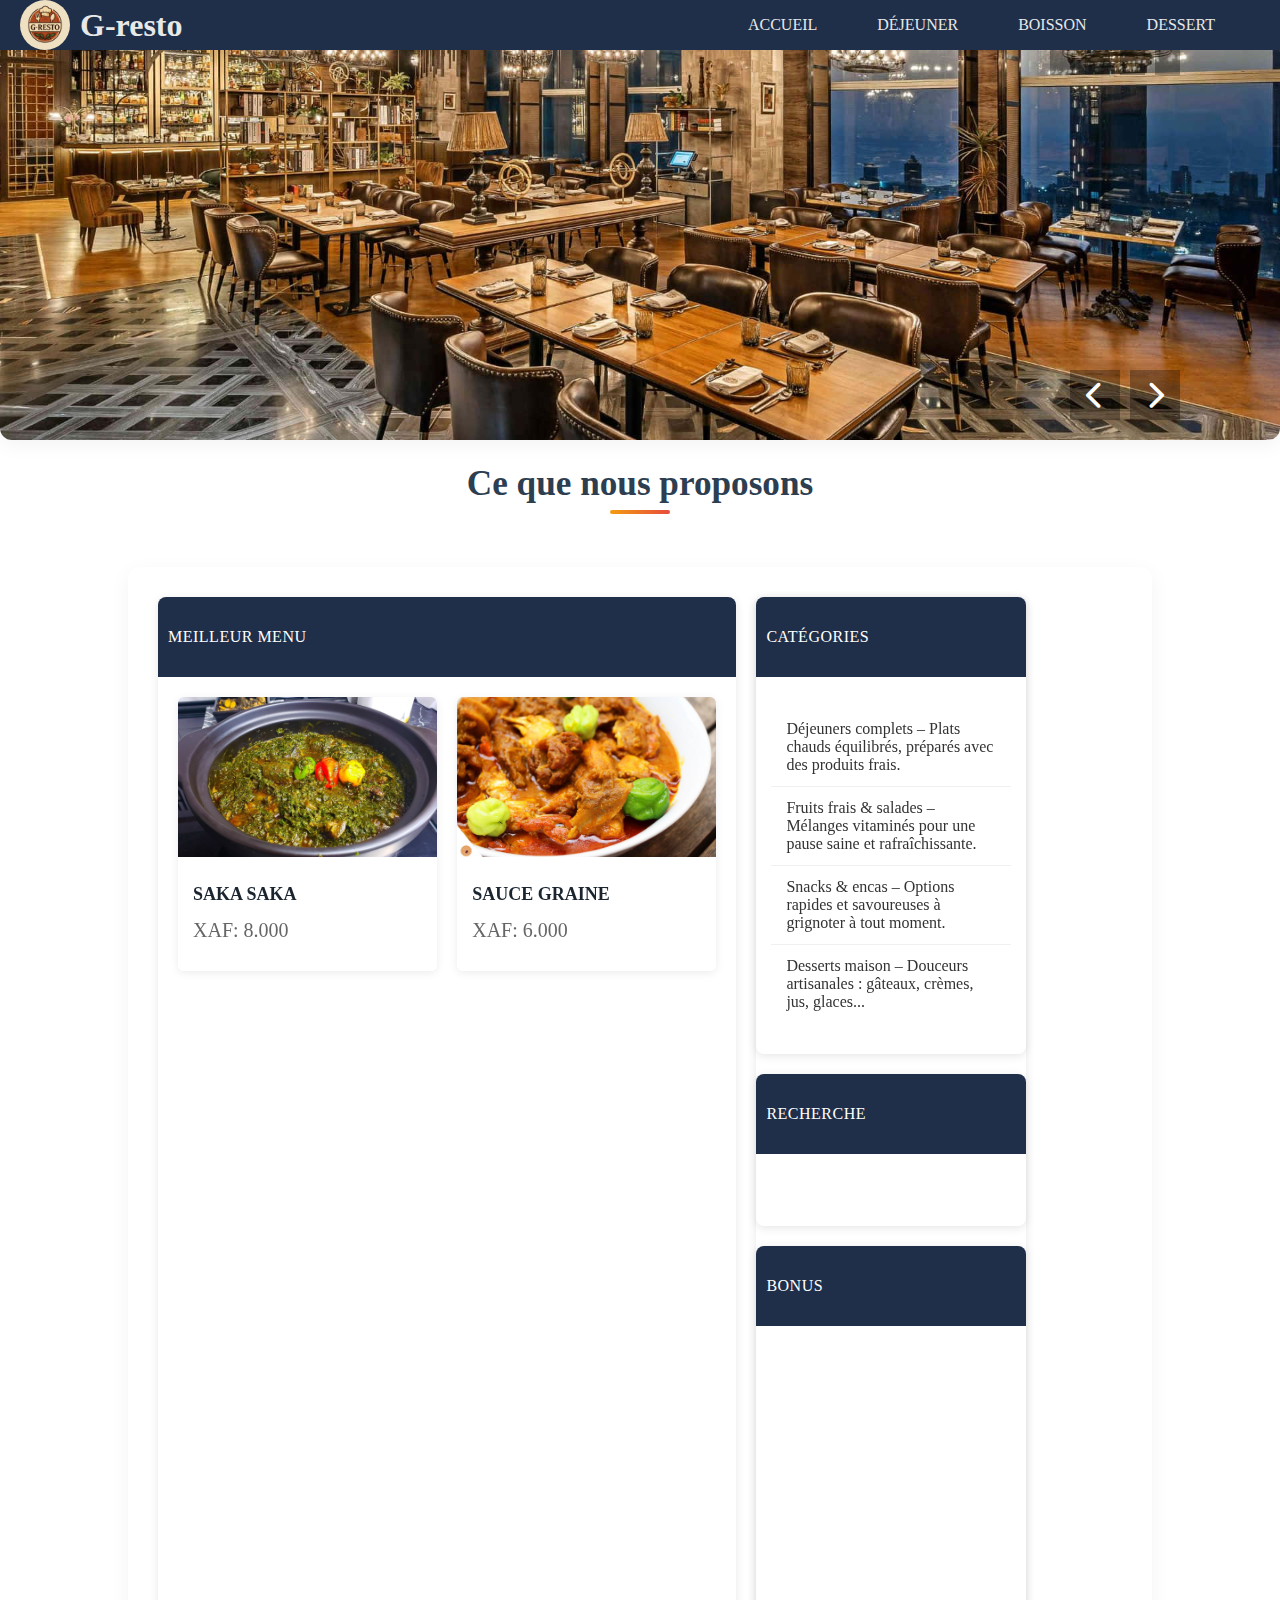
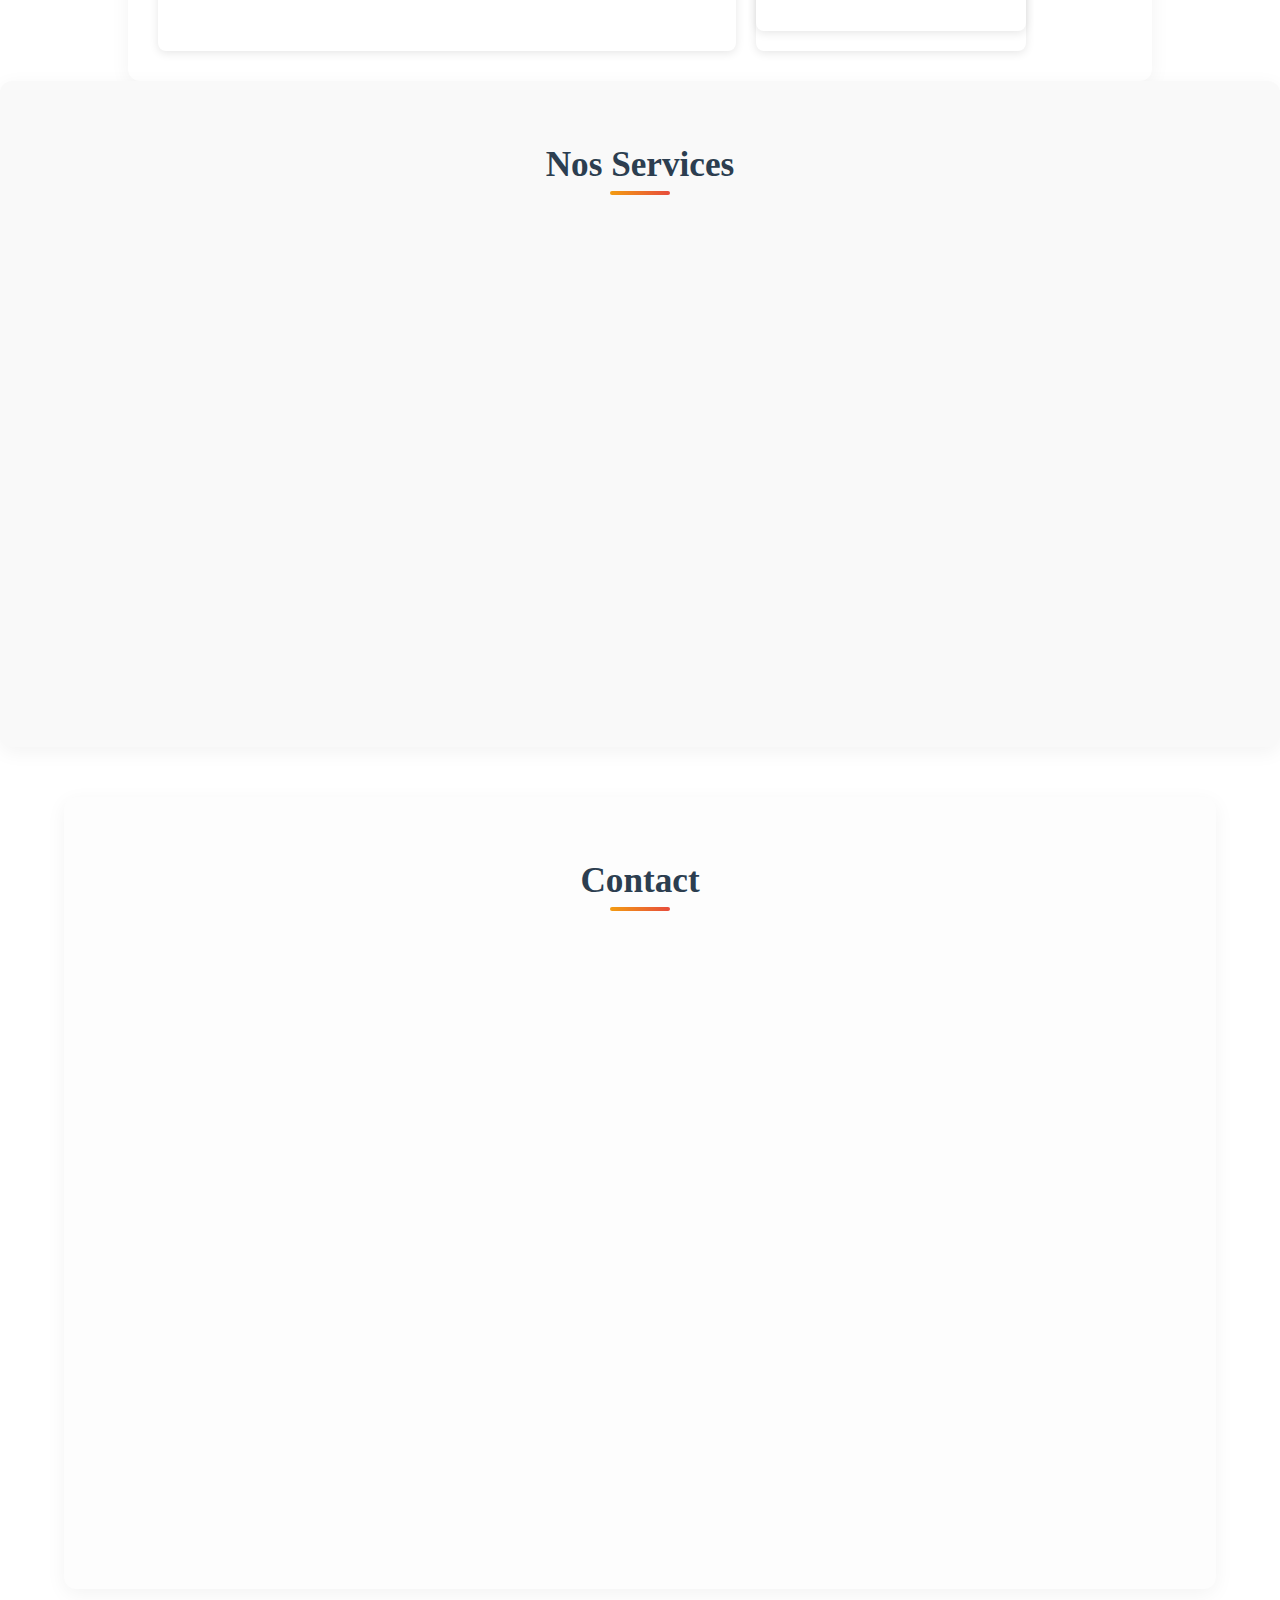
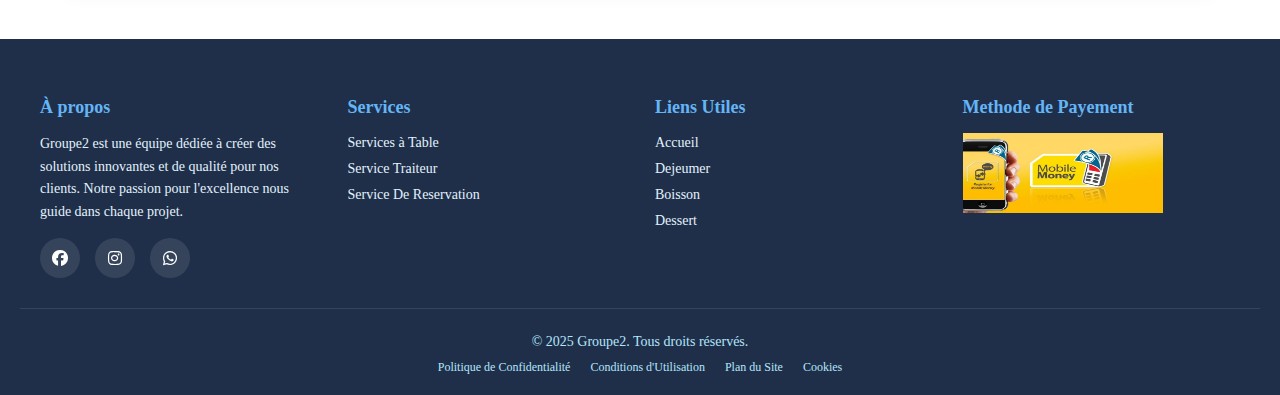
<file: index.html>
<!DOCTYPE html>
<html lang="en">
  <head>
    <meta charset="UTF-8" />
    <meta name="viewport" content="width=device-width, initial-scale=1.0" />
    <link
      rel="stylesheet"
      href="https://cdnjs.cloudflare.com/ajax/libs/font-awesome/6.5.1/css/all.min.css"
    />
    <link rel="stylesheet" href="style.css" />
    <link
      href="https://cdn.jsdelivr.net/npm/aos@2.3.4/dist/aos.css"
      rel="stylesheet"
    />
    <title>Document</title>
  </head>           
  <body>                                                      
    <div class="loader" id="loader">
        <div class="spinner"></div>
        <div class="loader-text">Chargement...</div>
    </div>

   <header>
  <div class="icons">
    <img src="images/file_00000000a8b861fdb24a46d8a40591a1.png" alt="" />
    <h1>G-resto</h1>
  </div>

  <button class="menu-toggle" aria-label="Menu">&#9776;</button>

  <nav class="nav-menu">
    <ul>
      <li><a href="index.html">Accueil</a></li>
      <li><a href="lunch.html">Déjeuner</a></li>
      <li><a href="fruits.html">Boisson</a></li>
      <li><a href="dessert.html">Dessert</a></li>
    </ul>
  </nav>
</header>

    <main>
      <section class="accueil">
        <!-- <div class="dessus">
          <p>
            Bienvenue chez Saveurs du Jour Votre escale gourmande au cœur du
            plaisir culinaire ! Notre restaurant vous propose une expérience
            unique autour de plats savoureux, équilibrés et pleins de fraîcheur.
            Chaque jour, nous vous servons de délicieux déjeuners faits maison,
            accompagnés d’une sélection colorée de fruits frais, de snacks
            croustillants, de desserts gourmands et bien plus encore. Que vous
            soyez en quête d’un repas rapide, d’une pause sucrée ou d’un moment
            de partage entre amis, Saveurs du Jour vous accueille dans une
            ambiance chaleureuse et conviviale, où qualité, goût et service sont
            nos priorités
          </p>
        </div> -->
        <div class="content">
          <div class="fleche left-arrow">
            <i class="fas fa-chevron-left"></i>
            <!-- <p><</p> -->
          </div>
          <div class="fleche right-arrow">
            <i class="fas fa-chevron-right"></i>
            <!-- <p>></p> -->
          </div>
        </div>

        <div class="box">
          <div class="box-small"></div>
          <div class="box-small"></div>
          <div class="box-small"></div>
          <div class="box-small"></div>
        </div>
      </section>

      <div class="container">
            <div class="section-title">
          <h1>Ce que nous proposons</h1>
        </div>
        <section class="all">
        
          <div class="left">
            <div class="section-header">
              <p>Meilleur Menu</p>
              <!-- <span> <i class="fas fa-bars"></i></span> -->
            </div>
            <div class="grid">
              <div class="grid-item" data-aos="zoom-in" data-aos-delay="200">
                <div class="img">
                  <img src="images/maxresdefault.jpg" alt="Article" />
                </div>
                <div class="text">
                  <h1>SAKA SAKA</h1>
                  <p>
                    <span>XAF: 8.000</span>
                    <!-- <span><i class="fas fa-comment"></i> Commentaires</span> -->
                  </p>
                </div>
              </div>
              <div class="grid-item" data-aos="zoom-in" data-aos-delay="400">
                <div class="img">
                  <img src="images/Sauce-graine-38-copie.jpg" alt="Article" />
                </div>
                <div class="text">
                  <h1>SAUCE GRAINE</h1>
                  <p>
                    <span>XAF: 6.000</span>
                    <!-- <span><i class="fas fa-comment"></i> Commentaires</span> -->
                  </p>
                </div>
              </div>
              <div class="grid-item" data-aos="zoom-in" data-aos-delay="600">
                <div class="img">
                  <img src="images/images-1.jpg" alt="Article" />
                </div>
                <div class="text">
                  <h1>HARICOT</h1>
                  <p>
                    <span>XAF: 5.000</span>
                    <!-- <span><i class="fas fa-comment"></i> Commentaires</span> -->
                  </p>
                </div>
              </div>
              <div class="grid-item" data-aos="zoom-in" data-aos-delay="800">
                <div class="img">
                  <img src="images/06anne.webp" alt="Article" />
                </div>
                <div class="text">
                  <h1>3 PIECES</h1>
                  <p>
                    <span>XAF: 7.000</span>
                    <!-- <span><i class="fas fa-comment"></i> Commentaires</span> -->
                  </p>
                </div>
              </div>
              <div class="grid-item" data-aos="zoom-in" data-aos-delay="1000">
                <div class="img">
                  <img
                    src="images/22231e9fb83257bdbcd841beb8e62176--kenia-somalia.jpg"
                    alt="Article"
                  />
                </div>
                <div class="text">
                  <h1>POISSON</h1>
                  <p>
                    <span>XAF: 10.000</span>
                    <!-- <span><i class="fas fa-comment"></i> Commentaires</span> -->
                  </p>
                </div>
              </div>
              <div class="grid-item" data-aos="zoom-in" data-aos-delay="1200">
                <div class="img">
                  <img src="images/OIP.webp" alt="Article" />
                </div>
                <div class="text">
                  <h1>RAGOUT</h1>
                  <p>
                    <span>XAF: 15.000</span>
                    <!-- <span><i class="fas fa-comment"></i> Commentaires</span> -->
                  </p>
                </div>
              </div>
            </div>
          </div>
          <div class="right">
            <div class="first">
              <div class="section-header" >
                <p>Catégories</p>
                <!-- <i class="fas fa-folder"></i> -->
              </div>
              <div data-aos="fade-up" data-aos-delay="200">
                <ul>
                  <li>
                    Déjeuners complets – Plats chauds équilibrés, préparés avec
                    des produits frais.
                  </li>
                  <li>
                    Fruits frais & salades – Mélanges vitaminés pour une pause
                    saine et rafraîchissante.
                  </li>
                  <li>
                    Snacks & encas – Options rapides et savoureuses à grignoter
                    à tout moment.
                  </li>
                  <li>
                    Desserts maison – Douceurs artisanales : gâteaux, crèmes,
                    jus, glaces...
                  </li>
                </ul>
              </div>
            </div>

            <div class="first">
              <div class="section-header">
                <p>Recherche</p>
                <!-- <i class="fas fa-search"></i> -->
              </div>
              <div class="input" data-aos="fade-up" data-aos-delay="400">
                <input type="text" placeholder="Rechercher..." />
              </div>
            </div>

            <div class="first">
              <div class="section-header">
                <p>Bonus</p>
                <!-- <i class="fas fa-archive"></i> -->
              </div>
              <div data-aos="fade-up" data-aos-delay="600">
                <ul>
                  <li>Boisson offerte pour toute commande de plat complet.</li>
                  <li>
                    Carte de fidélité avec un repas gratuit au bout de 10
                    achats.
                  </li>
                  <li>
                    Réduction étudiante sur présentation d'une carte scolaire.
                  </li>
                  <li>Wi-Fi gratuit pour tous les clients sur place.</li>
                </ul>
              </div>
            </div>
          </div>
        </section>
      </div>

      <section class="produit">
        <div class="section-title">
          <h1>Nos Services</h1>
        </div>

        <div class="produit-grid">
          <div class="produit-grid-item" data-aos="zoom-in" data-aos-delay="200">
            <div class="image">
              <img src="images/table.webp" alt="Pancakes au sirop" />
            </div>
            <div class="produit-des">
              <p>Services à Table</p>
            </div>
            <div>
              <ul>
                <li>
                  Accueil chaleureux et accompagnement attentioné du client.
                </li>
                <li>Confort et satisfaction tout au long du repas</li>
                <li>Service soigné, discret et professionel</li>
              </ul>
            </div>
            <!-- <div class="link">
              <button>Commander</button>
            </div> -->
          </div>

          <div class="produit-grid-item" data-aos="zoom-in" data-aos-delay="400">
            <div class="image">
              <img src="images/traiteur.jpeg" alt="Bowl de fruits" />
            </div>
            <div class="produit-des">
              <p>Service Traiteur</p>
            </div>
            <div>
              <ul>
                <li>
                  Proposition des menus variés et savoureux pour tous vos
                  evenements
                </li>
                <li>Produits frais et de qualité</li>
                <li>Fiable,professionel et adaptés à vos besoins</li>
              </ul>
            </div>
            <!-- <div class="link">
              <button>Commander</button>
            </div> -->
          </div>

          <div class="produit-grid-item" data-aos="zoom-in" data-aos-delay="600">
            <div class="image">
              <img src="images/reservation.jpg" alt="Tasse de café" />
            </div>
            <div class="produit-des">
              <p>Service De Reservation</p>
            </div>
            <div>
              <ul>
                <li>Planification de la venue en toute tranquilité</li>
                <li>Table garantit à la date et heure souhaitée</li>
                <li>
                  Simple,rapide et efficace pour une experience sans attente
                </li>
              </ul>
            </div>
            <!-- <div class="link">
              <button>Commander</button>
            </div> -->
          </div>
        </div>
      </section>

      <section class="training">
        <div class="section-title">
          <h1>Contact</h1>
        </div>
        <div class="contact" >
          <div class="info" data-aos="zoom-in" data-aos-delay="200">
            <p>Brazzaville</p>
            <p>G-resto@gmail.com</p>
            <p>+24206757110</p>

            <div class="icon">
              <a href=""><i class="fab fa-facebook fa-2x"></i></a>
              <a href=""><i class="fab fa-instagram fa-2x"></i></a>
              <a href="https://chat.whatsapp.com/Cj4MDRva6pE8YnrcRo3v7k?mode=ac_t"><i class="fab fa-whatsapp fa-2x"></i></a>
            </div>
          </div>
          <div class="formulaire" data-aos="zoom-in" data-aos-delay="400">
            <form action="/contactGroupe2" method="post">
              <div class="groupe">
                <label for="name">Nom</label>
                <input
                  type="text"
                  id="name"
                  name="name"
                  required
                  placeholder="Nom Complet"
                />
              </div>
              <div class="groupe">
                <label for="email">Adresse email</label>
                <input
                  type="email"
                  id="email"
                  name="email"
                  required
                  placeholder="Adresse Email"
                />
              </div>
              <div class="groupe">
                <label for="tel">Tel</label>
                <input
                  type="number"
                  id="tel"
                  name="tel"
                  required
                  placeholder="Numéro de téléphone"
                />
              </div>
              <div class="groupe">
                <label for="message">Message</label>
                <textarea
                  name="message"
                  id="message"
                  required
                  placeholder="Message"
                ></textarea>
              </div>
              <div class="bouton">
                <button>Envoyer</button>
              </div>
            </form>
          </div>
        </div>
      </section>

    
    </main>

 <footer class="animate-fade-in">
        <div class="footer-content">
            <div class="footer-section">
                <h3>À propos</h3>
                <p>Groupe2 est une équipe dédiée à créer des solutions innovantes et de qualité pour nos clients. Notre passion pour l'excellence nous guide dans chaque projet.</p>
                <div class="social-links">
                    <a href="#" aria-label="Facebook"><i class="fab fa-facebook"></i></a>
                    <a href="#" aria-label="Twitter"><i class="fab fa-instagram"></i></a>
                    <a href="#" aria-label="LinkedIn"><i class="fab fa-whatsapp"></i></a>
                    <!-- <a href="#" aria-label="Instagram">📸</a> -->
                </div>
            </div>
            
            <div class="footer-section">
                <h3>Services</h3>
                <ul>
                    <li><a href="#">Services à Table</a></li>
                    <li><a href="#">Service Traiteur</a></li>
                    <!-- <li><a href="#">Consultation</a></li> -->
                    <li><a href="#">Service De Reservation</a></li>
                    <!-- <li><a href="#">Formation</a></li> -->
                </ul>
            </div>
            
            <div class="footer-section">
                <h3>Liens Utiles</h3>
                <ul>
                    <li><a href="#">Accueil</a></li>
                    <li><a href="#">Dejeumer</a></li>
                    <li><a href="#">Boisson</a></li>
                    <li><a href="#">Dessert</a></li>
                    <!-- <li><a href="#">Contact</a></li> -->
                </ul>
            </div>
            
            <div class="footer-section">
                <h3>Methode de Payement</h3>
              <img src="images/momo.jpg" width="200px" height="80px" alt=""> 

            </div>
        </div>
        
        <div class="footer-bottom">
            <p>&copy; 2025 Groupe2. Tous droits réservés.</p>
            <div class="footer-links">
                <a href="#">Politique de Confidentialité</a>
                <a href="#">Conditions d'Utilisation</a>
                <a href="#">Plan du Site</a>
                <a href="#">Cookies</a>
            </div>
        </div>
    </footer>
    <script src="srcipt.js"></script>
     <script src="https://cdn.jsdelivr.net/npm/aos@2.3.4/dist/aos.js"></script>
  <script>
    AOS.init();
  </script>
</body>
  </body>
</html>
</file>
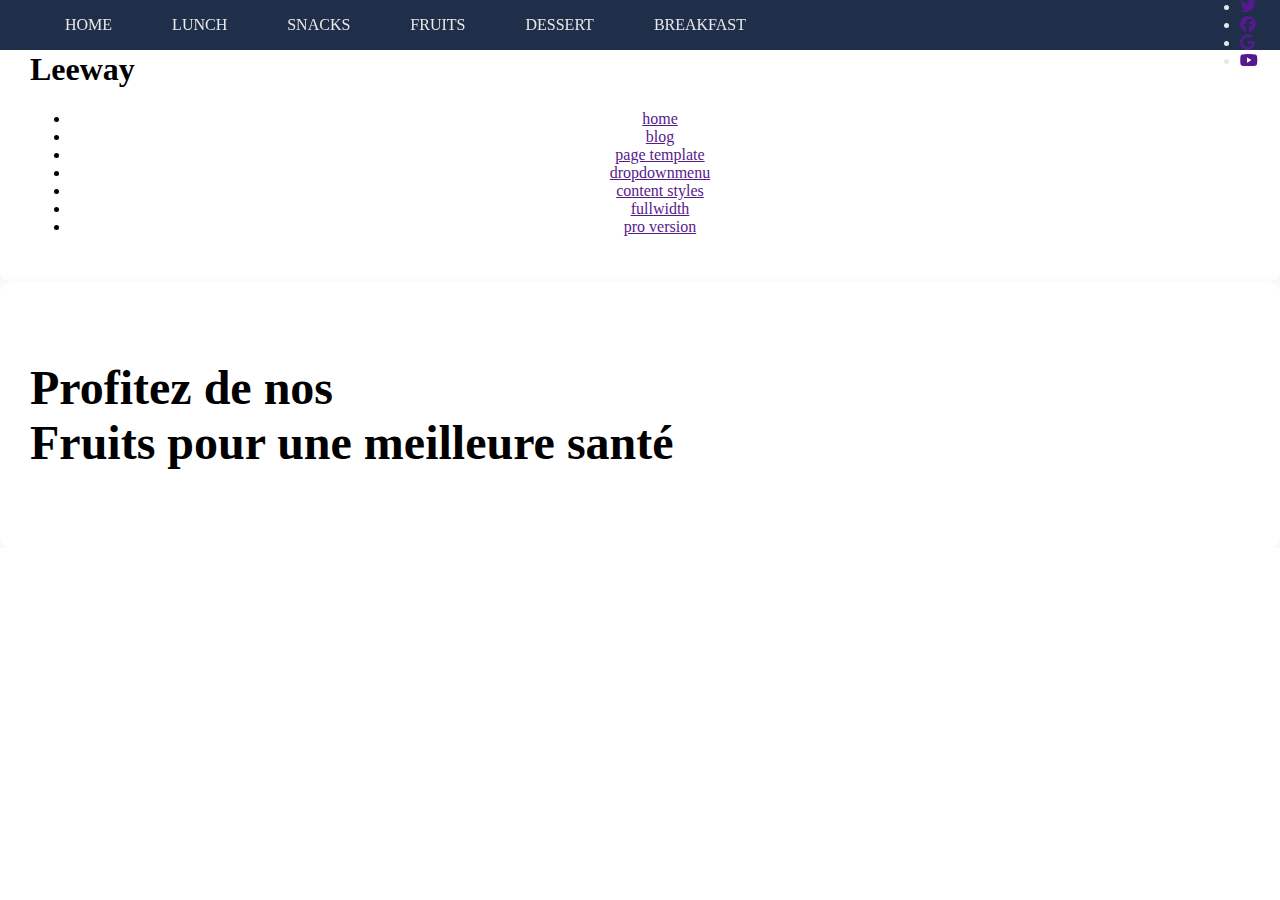
<file: breakfast.html>
<!DOCTYPE html>
<html lang="en">
<head>
    <meta charset="UTF-8">
    <meta name="viewport" content="width=device-width, initial-scale=1.0">
    <link rel="stylesheet" href="https://cdnjs.cloudflare.com/ajax/libs/font-awesome/6.5.1/css/all.min.css">
    <link rel="stylesheet" href="style.css">
    <title>Document</title>
</head>
<body>
    <header>
        <nav>
            <ul>
                <li><a href="index.html">home</a></li>
                <li><a href="lunch.html">lunch</a></li>
                <li><a href="snacks.html">snacks</a></li>
                <li><a href="fruits.html">fruits</a></li>
                <li><a href="dessert.html">dessert</a></li>
                <li><a href="breakfast.html">breakfast</a></li>
                
                <!-- <li><a href="dinner.html">dinner</a></li>
            
                
                
                <li><a href="vegetables.html">vegetables</a></li>
                <li><a href="cooking.html">cooking</a></li> -->
            </ul>
        </nav>
        <div class="icons">
            <ul>
                <li><a href=""><i class="fas fa-wifi"></i></a></li>
                <li><a href=""><i class="fab fa-twitter"></i></a></li>
                <li><a href=""><i class="fab fa-facebook"></i></a></li>
                <li><a href=""><i class="fab fa-google"></i></a></li>
                <li><a href=""><i class="fab fa-youtube"></i></a></li>
            </ul>
        </div>
    </header>
    <main>
        <section class="head">
            <div class="logo">
                <h1>Leeway</h1>
            </div>
            <div class="link">
                <ul>
                    <li><a href="">home</a></li>
                    <li><a href="">blog</a></li>
                    <li><a href="">page template</a></li>
                    <li><a href="">dropdownmenu</a></li>
                    <li><a href="">content styles</a></li>
                    <li><a href="">fullwidth</a></li>
                    <li><a href="">pro version</a></li>
                </ul>
            </div>
        </section>
        
        <section class="home">
            <div class="overlay">
                <div class="slogan">
                    <p><span>Profitez de nos <br>
                        Fruits pour une meilleure santé</span></p>
                </div>
              
              </div>
        </section>
    </main>
</body>
</html>
</file>
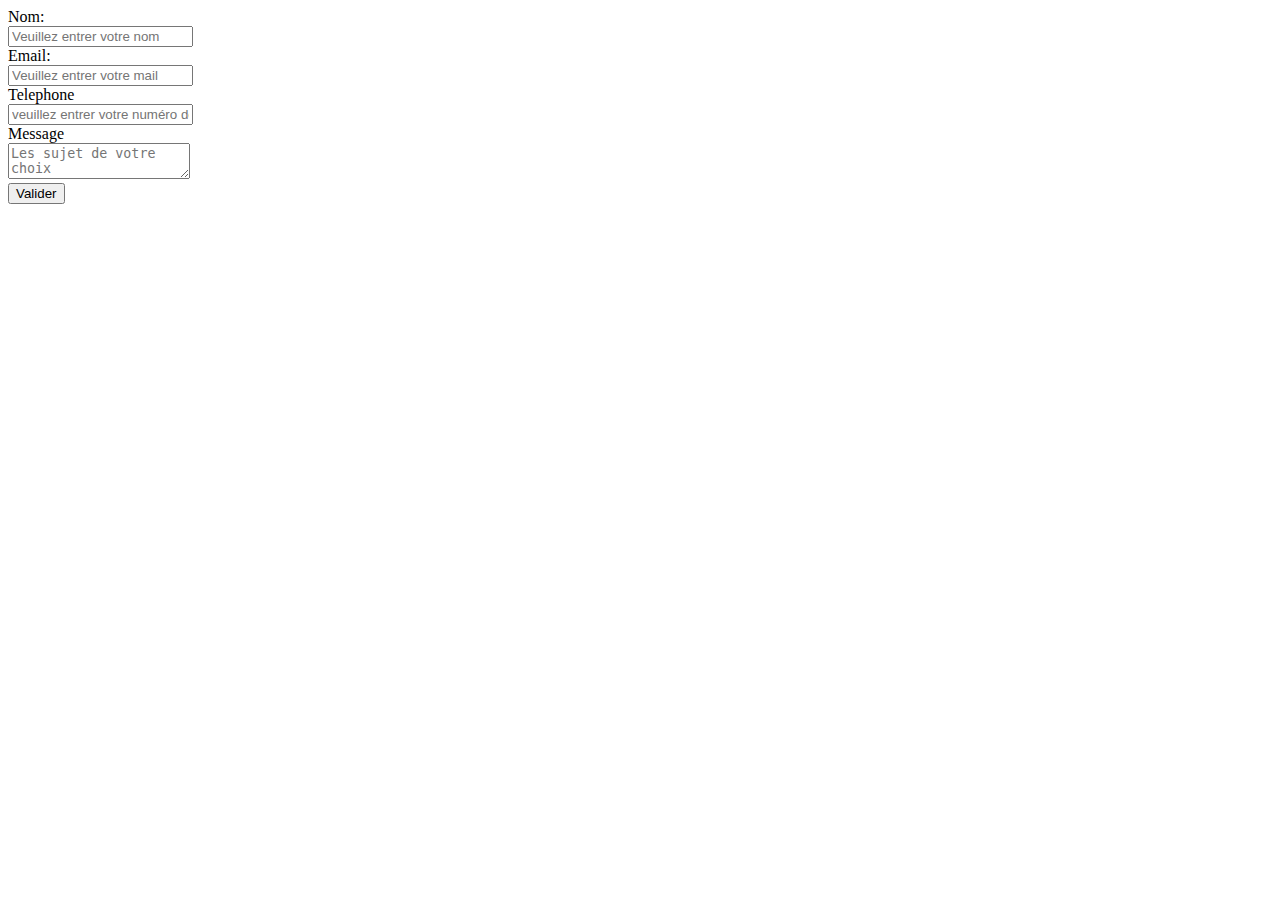
<file: contact.html>
<!DOCTYPE html>
<html lang="en">
  <head>
    <meta charset="UTF-8" />
    <meta name="viewport" content="width=device-width, initial-scale=1.0" />
    <title>Document</title>
  </head>
  <body>
    <form action="/contactGroupe2" method="post">
      <label for="Name">Nom:</label><br />
      <input
        type="text"
        name="Name"
        id="Name"
        required
        placeholder="Veuillez entrer votre nom"
      /><br />
      <label for="mail">Email:</label><br />
      <input
        type="email"
        name="mail"
        id="mail"
        required
        placeholder="Veuillez entrer votre mail"
      /><br />
      <label for="Tel">Telephone</label><br />
      <input
        type="tel"
        name="Tel"
        id="Tel"
        required
        placeholder="veuillez entrer votre numéro de telephone"
      /><br />
      <label for="msg">Message</label><br />
      <textarea
        name="msg"
        id="msg"
        required
        placeholder="Les sujet de votre choix"
      ></textarea
      ><br />
      <button type="submit">Valider</button>
    </form>
  </body>
</html>
</file>
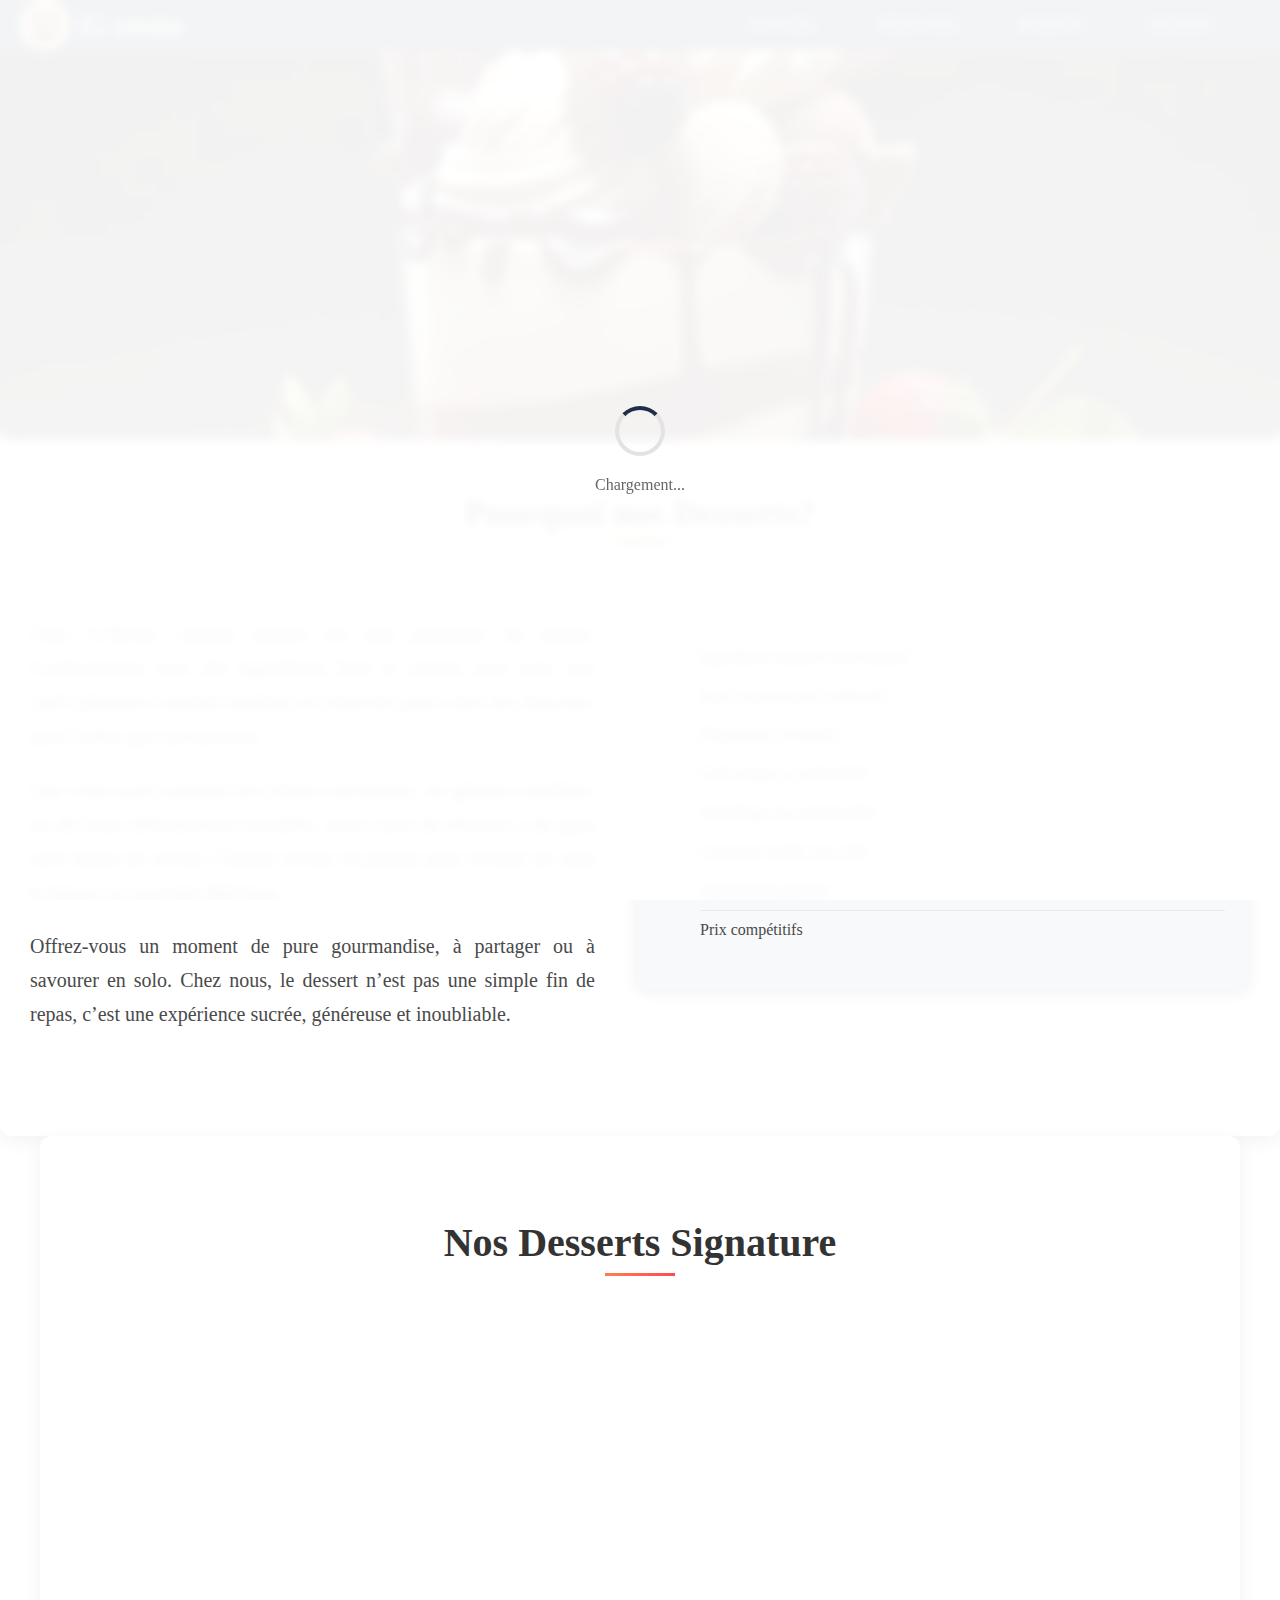
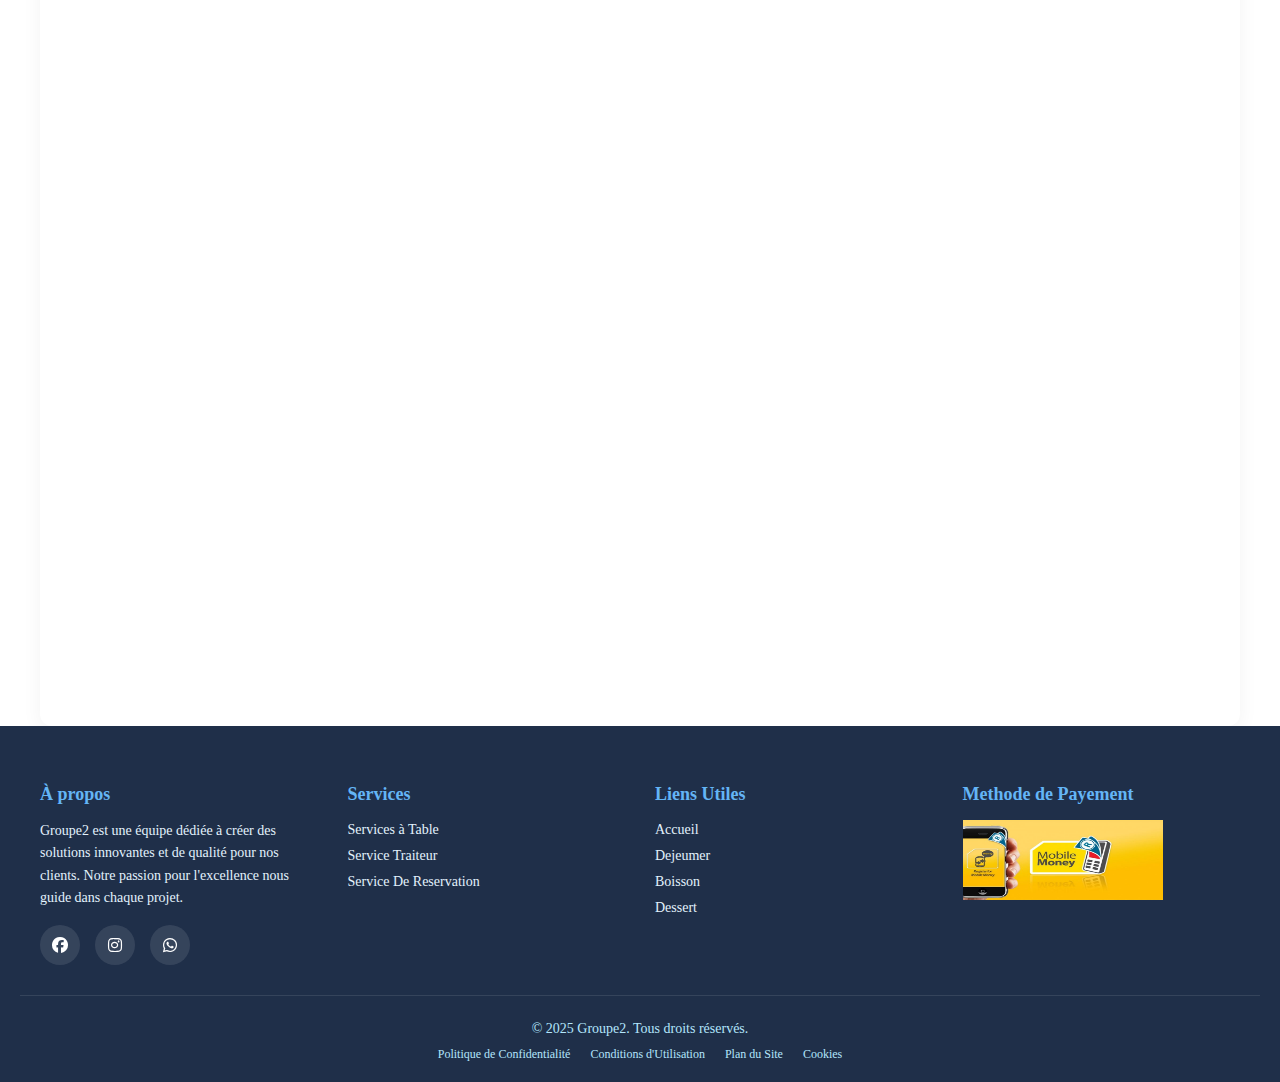
<file: dessert.html>
<!DOCTYPE html>
<html lang="en">
  <head>
    <meta charset="UTF-8" />
    <meta name="viewport" content="width=device-width, initial-scale=1.0" />
    <link
      rel="stylesheet"
      href="https://cdnjs.cloudflare.com/ajax/libs/font-awesome/6.5.1/css/all.min.css"
    />
    <link rel="stylesheet" href="style.css" />
    <link
      href="https://cdn.jsdelivr.net/npm/aos@2.3.4/dist/aos.css"
      rel="stylesheet"
    />
    <title>Document</title>
  </head>
  <body>

    <div class="loader" id="loader">
        <div class="spinner"></div>
        <div class="loader-text">Chargement...</div>
    </div>
    <header>
  <div class="icons">
    <img src="images/file_00000000a8b861fdb24a46d8a40591a1.png" alt="" />
    <h1>G-resto</h1>
  </div>

  <button class="menu-toggle" aria-label="Menu">&#9776;</button>

  <nav class="nav-menu">
    <ul>
      <li><a href="index.html">Accueil</a></li>
      <li><a href="lunch.html">Déjeuner</a></li>
      <li><a href="fruits.html">Boisson</a></li>
      <li><a href="dessert.html">Dessert</a></li>
    </ul>
  </nav>
</header>
    <main>
      <section class="home-dessert">
        <div class="overlay">
          <div class="slogan">
            <!-- <p>
              <span
                >Profitez de nos meilleurs desserts<br />
                pour vous regaler en passant un bon moment et en exploitant
                etape par etape chaque bout de dessert qui fond sur votre langue
                et vous donne de la bonne humeur !</span
              >
            </p> -->
          </div>
        </div>
      </section>

        <div class="container">
        <section>
          <div class="section-title">
            <h1>Pourquoi nos Desserts?</h1>
          </div>

          <div class="about-snacks">
            <div class="about-text">
 <p>
  Chez G‑Resto, chaque dessert est une promesse de plaisir. Confectionnés avec des ingrédients frais et choisis avec soin, 
  nos chefs pâtissiers marient tradition et créativité pour créer des douceurs aussi belles que savoureuses.
</p>

<p>
  Que vous soyez amateur de crèmes onctueuses, de gâteaux moelleux ou de fruits délicatement travaillés, 
  notre carte de desserts a de quoi ravir toutes les envies. Chaque recette est pensée pour éveiller les sens et laisser un souvenir délicieux.
</p>

<p>
  Offrez-vous un moment de pure gourmandise, à partager ou à savourer en solo. Chez nous, le dessert n’est pas une simple fin de repas, 
  c’est une expérience sucrée, généreuse et inoubliable.
</p>
            </div>

            <div class="feature-list">
              <ul>
                <li>Ingrédients naturels sélectionnés</li>
                <li>Sans conservateurs artificiels</li>
                <li>Préparation artisanale</li>
                <li>Goût unique et irrésistible</li>
                <li>Emballage éco-responsable</li>
                <li>Livraison rapide sous 24h</li>
                <li>Satisfaction garantie</li>
                <li>Prix compétitifs</li>
              </ul>
            </div>
          </div>

        
        </section>
      </div>

      <section class="desserts-container">


        <div class="section-title">
          <h2>Nos Desserts Signature</h2>
        </div>

        <div class="desserts-gallery">
          <div class="dessert-card" data-aos="zoom-in" data-aos-delay="200">
            <div class="dessert-image">
              <img src="images/dessert 2.jpeg" alt="Smoothie" />
              <div class="dessert-badge">Populaire</div>
            </div>
            <div class="dessert-info">
              <h3 class="dessert-name">Smoothie</h3>
              <div class="rating">
                <i class="fas fa-star"></i>
                <i class="fas fa-star"></i>
                <i class="fas fa-star"></i>
                <i class="fas fa-star"></i>
                <i class="fas fa-star-half-alt"></i>
              </div>
              <span class="dessert-price">5.000 FCFA</span>
              <div class="link">
                <button onclick="openModal('Smoothie',5000)">Commander</button>

              </div>
            </div>
          </div>

          <div class="dessert-card" data-aos="zoom-in" data-aos-delay="400">
            <div class="dessert-image">
              <img
                src="images/dessert 3.jpeg"
                alt="Gâteau Framboise et Chocolat"
              />
              <div class="dessert-badge">Nouveau</div>
            </div>
            
            <div class="dessert-info">
              <h3 class="dessert-name">Gâteau Framboise et Chocolat</h3>
              <div class="rating">
                <i class="fas fa-star"></i>
                <i class="fas fa-star"></i>
                <i class="fas fa-star"></i>
                <i class="fas fa-star"></i>
                <i class="fas fa-star"></i>
              </div>
              <span class="dessert-price">XAF: 10.000 </span>
              <div class="link">
                <button onclick="openModal('Gâteau Framboise et Chocolat',10000)">Commander</button>

              </div>
            </div>
          </div>

          <div class="dessert-card" data-aos="zoom-in" data-aos-delay="600">
            <div class="dessert-image">
              <img src="images/dessert 4.jpeg" alt="Moka et Macarons" />
              <div class="dessert-badge">Premium</div>
            </div>
            <div class="dessert-info">
              <h3 class="dessert-name">Moka et Macarons</h3>
              <div class="rating">
                <i class="fas fa-star"></i>
                <i class="fas fa-star"></i>
                <i class="fas fa-star"></i>
                <i class="fas fa-star"></i>
                <i class="far fa-star"></i>
              </div>
              <span class="dessert-price">XAF:15.000</span>
              <div class="link">
                 <button onclick="openModal('Moka et Macarons',15000)">Commander</button>

              </div>
            </div>
          </div>

          <div class="dessert-card" data-aos="zoom-in" data-aos-delay="800">
            <div class="dessert-image">
              <img
                src="images/dessert 5.jpg"
                alt="Gâteau Chocolat et Vanille"
              />
              <div class="dessert-badge">-15%</div>
            </div>
            <div class="dessert-info">
              <h3 class="dessert-name">Gâteau Chocolat et Vanille</h3>
              <div class="rating">
                <i class="fas fa-star"></i>
                <i class="fas fa-star"></i>
                <i class="fas fa-star"></i>
                <i class="fas fa-star"></i>
                <i class="fas fa-star-half-alt"></i>
              </div>
              <span class="dessert-price">XAF:7.500</span>
              <div class="link">
                 <button onclick="openModal('Gâteau Chocolat et Vanille',7500)">Commander</button>

              </div>
            </div>
          </div>

          <div class="dessert-card" data-aos="zoom-in" data-aos-delay="1000">
            <div class="dessert-image">
              <img src="images/des1.webp" alt="Gâteau Chocolat et Vanille" />
              <div class="dessert-badge">-15%</div>
            </div>
            <div class="dessert-info">
              <h3 class="dessert-name">Moka au Chocolat</h3>
              <div class="rating">
                <i class="fas fa-star"></i>
                <i class="fas fa-star"></i>
                <i class="fas fa-star"></i>
                <i class="fas fa-star"></i>
                <i class="fas fa-star-half-alt"></i>
              </div>
              <span class="dessert-price">XAF: 6.500</span>
              <div class="link">
                 <button onclick="openModal('Moka au Chocolat',6500)">Commander</button>

              </div>
            </div>
          </div>

          <div class="dessert-card" data-aos="zoom-in" data-aos-delay="1200">
            <div class="dessert-image">
              <img src="images/des2.webp" alt="Gâteau Chocolat et Vanille" />
              <div class="dessert-badge">-15%</div>
            </div>
            <div class="dessert-info">
              <h3 class="dessert-name">Dessert aux fruits</h3>
              <div class="rating">
                <i class="fas fa-star"></i>
                <i class="fas fa-star"></i>
                <i class="fas fa-star"></i>
                <i class="fas fa-star"></i>
                <i class="fas fa-star-half-alt"></i>
              </div>
              <span class="dessert-price">XAF: 8000</span>
              <div class="link">
                <button onclick="openModal('Dessert aux fruits',8000)">Commander</button>

              </div>
            </div>
          </div>
        </div>

      </section>

      
<div id="paymentModal" class="modal">
  <div class="modal-content">
    <h2>Choisissez votre méthode de paiement</h2>

    <p><strong>Plat :</strong> <span id="selectedDish"></span></p>

    <input type="number" id="tableNumber" placeholder="Numéro de table" style="padding: 10px; width: 100%; margin: 15px 0; border-radius: 5px; border: 1px solid #ccc;" />

    <div class="payment-options">
      <button class="payment-btn" onclick="selectPayment('Mobile Money')">Mobile Money</button>
      <button class="payment-btn" onclick="selectPayment('Espèces')">Espèces</button>
    </div>

    <p id="selectedMethod" style="margin-top: 10px;"></p>

    <button class="confirm-btn" onclick="confirmOrder()">Confirmer la commande</button>
  </div>
</div>
    </main>

  <footer class="animate-fade-in">
        <div class="footer-content">
            <div class="footer-section">
                <h3>À propos</h3>
                <p>Groupe2 est une équipe dédiée à créer des solutions innovantes et de qualité pour nos clients. Notre passion pour l'excellence nous guide dans chaque projet.</p>
                <div class="social-links">
                    <a href="#" aria-label="Facebook"><i class="fab fa-facebook"></i></a>
                    <a href="#" aria-label="Twitter"><i class="fab fa-instagram"></i></a>
                    <a href="#" aria-label="LinkedIn"><i class="fab fa-whatsapp"></i></a>
                    <!-- <a href="#" aria-label="Instagram">📸</a> -->
                </div>
            </div>
            
            <div class="footer-section">
                <h3>Services</h3>
                <ul>
                    <li><a href="#">Services à Table</a></li>
                    <li><a href="#">Service Traiteur</a></li>
                    <!-- <li><a href="#">Consultation</a></li> -->
                    <li><a href="#">Service De Reservation</a></li>
                    <!-- <li><a href="#">Formation</a></li> -->
                </ul>
            </div>
            
            <div class="footer-section">
                <h3>Liens Utiles</h3>
                <ul>
                    <li><a href="#">Accueil</a></li>
                    <li><a href="#">Dejeumer</a></li>
                    <li><a href="#">Boisson</a></li>
                    <li><a href="#">Dessert</a></li>
                    <!-- <li><a href="#">Contact</a></li> -->
                </ul>
            </div>
            
            <div class="footer-section">
                <h3>Methode
 de Payement</h3>
                
                             <img src="images/momo.jpg" width="200px" height="80px" alt=""> 

            </div>
        </div>
        
        <div class="footer-bottom">
            <p>&copy; 2025 Groupe2. Tous droits réservés.</p>
            <div class="footer-links">
                <a href="#">Politique de Confidentialité</a>
                <a href="#">Conditions d'Utilisation</a>
                <a href="#">Plan du Site</a>
                <a href="#">Cookies</a>
            </div>
        </div>
    </footer>
    <script src="srcipt.js"></script>
    <script src="https://cdn.jsdelivr.net/npm/aos@2.3.4/dist/aos.js"></script>
    <script>
      AOS.init();
    </script>
  </body>
</html>
</file>
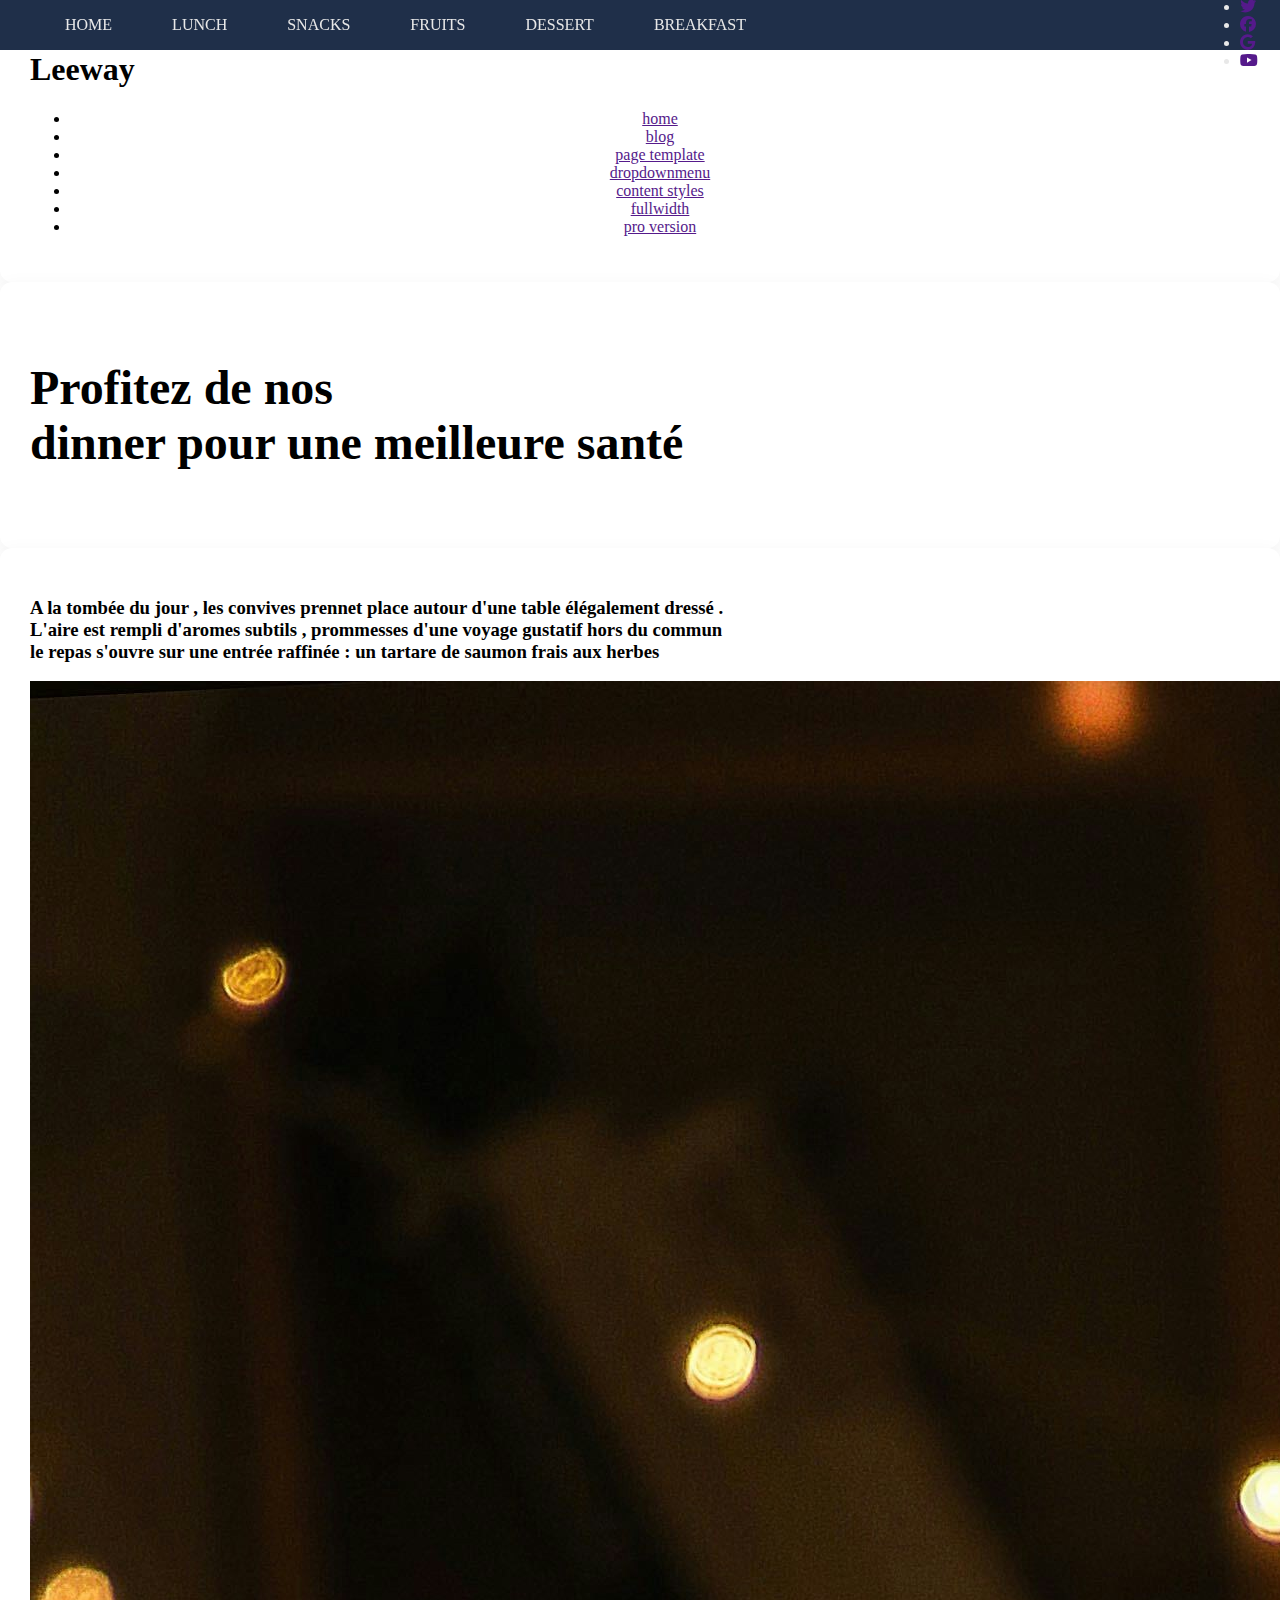
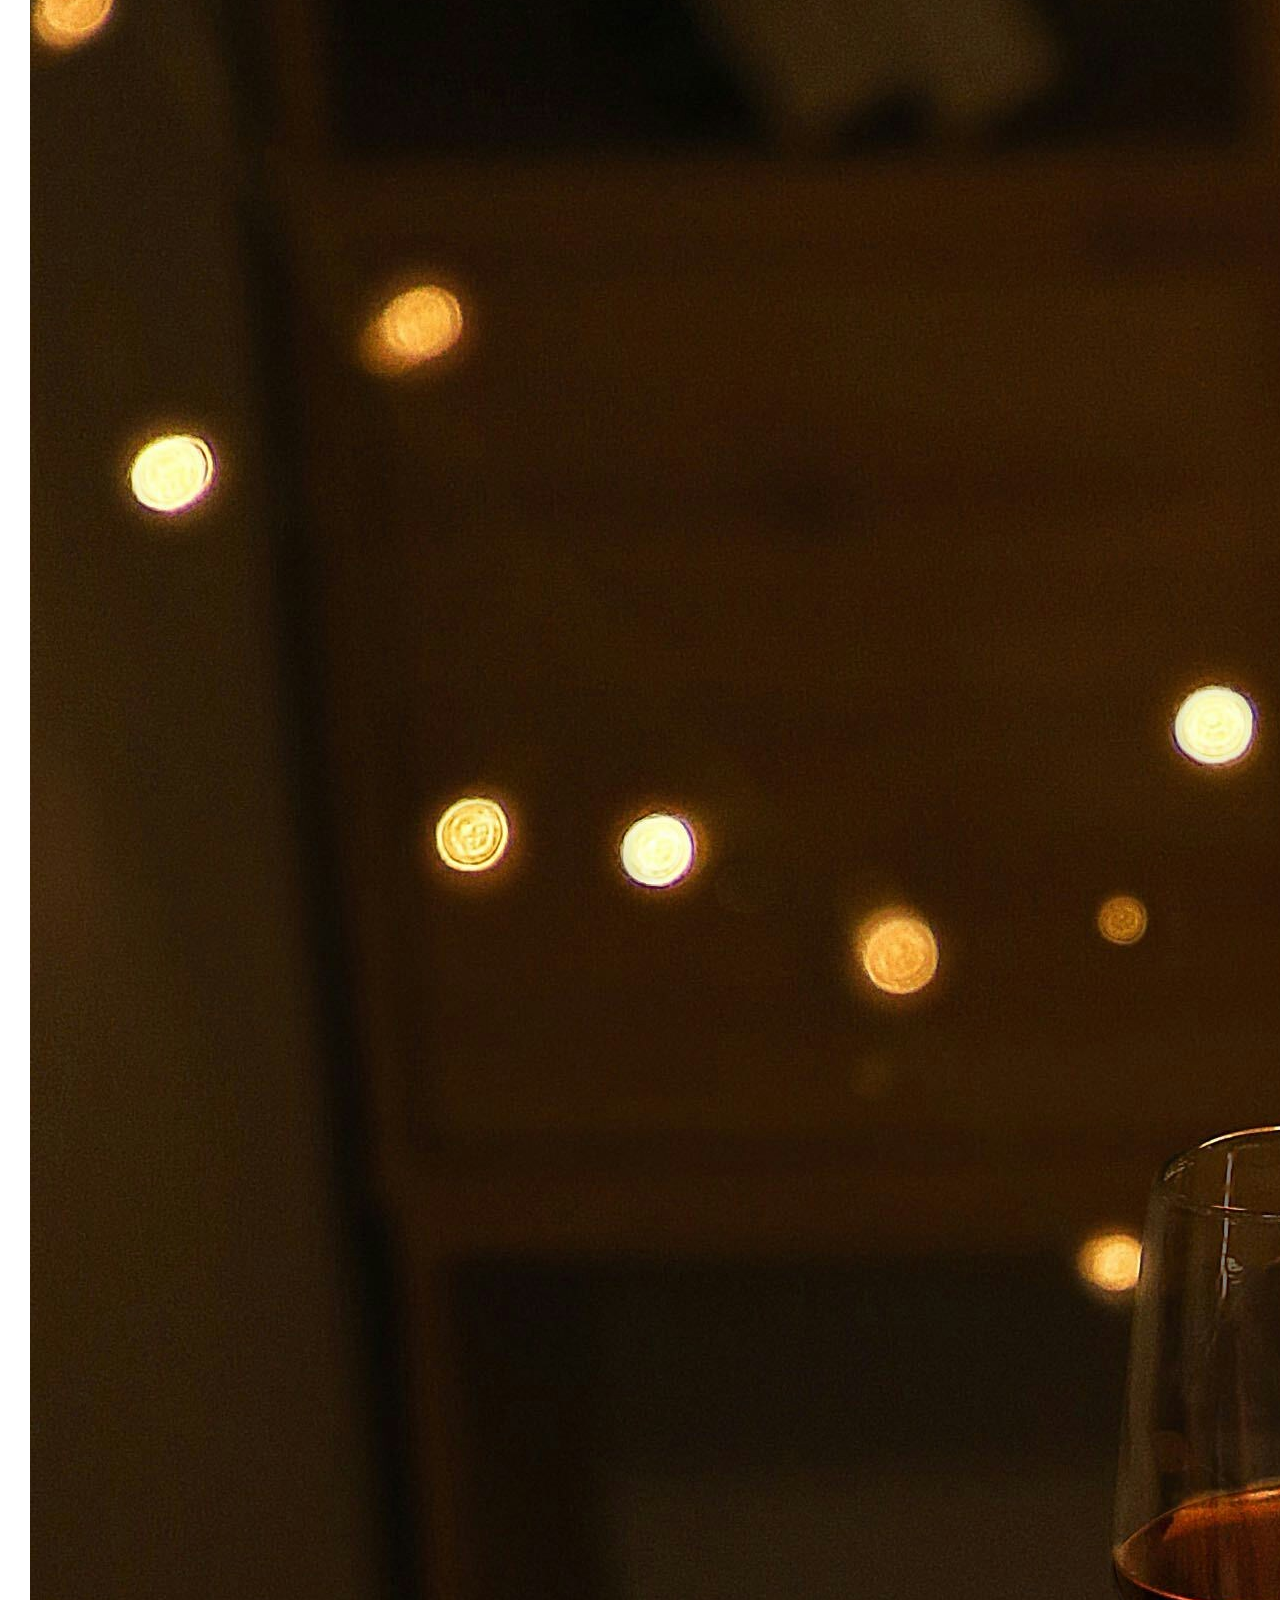
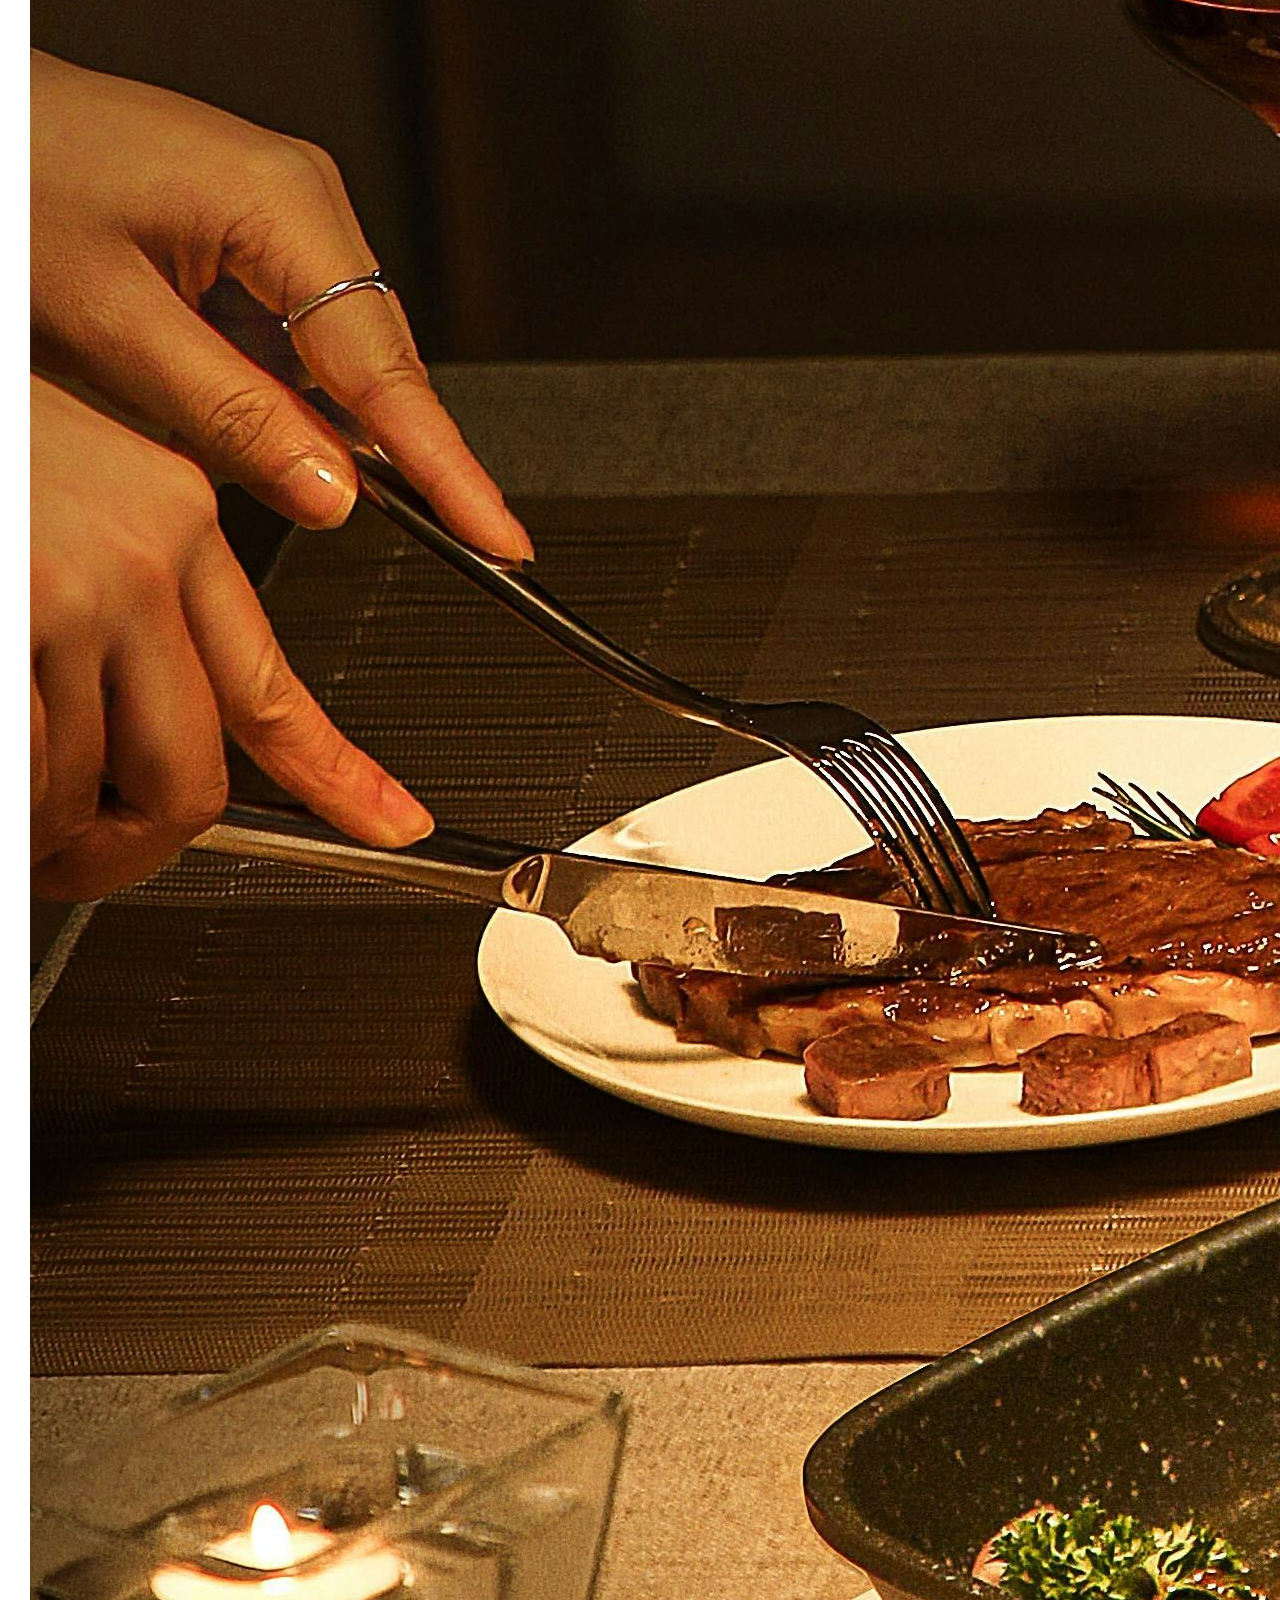
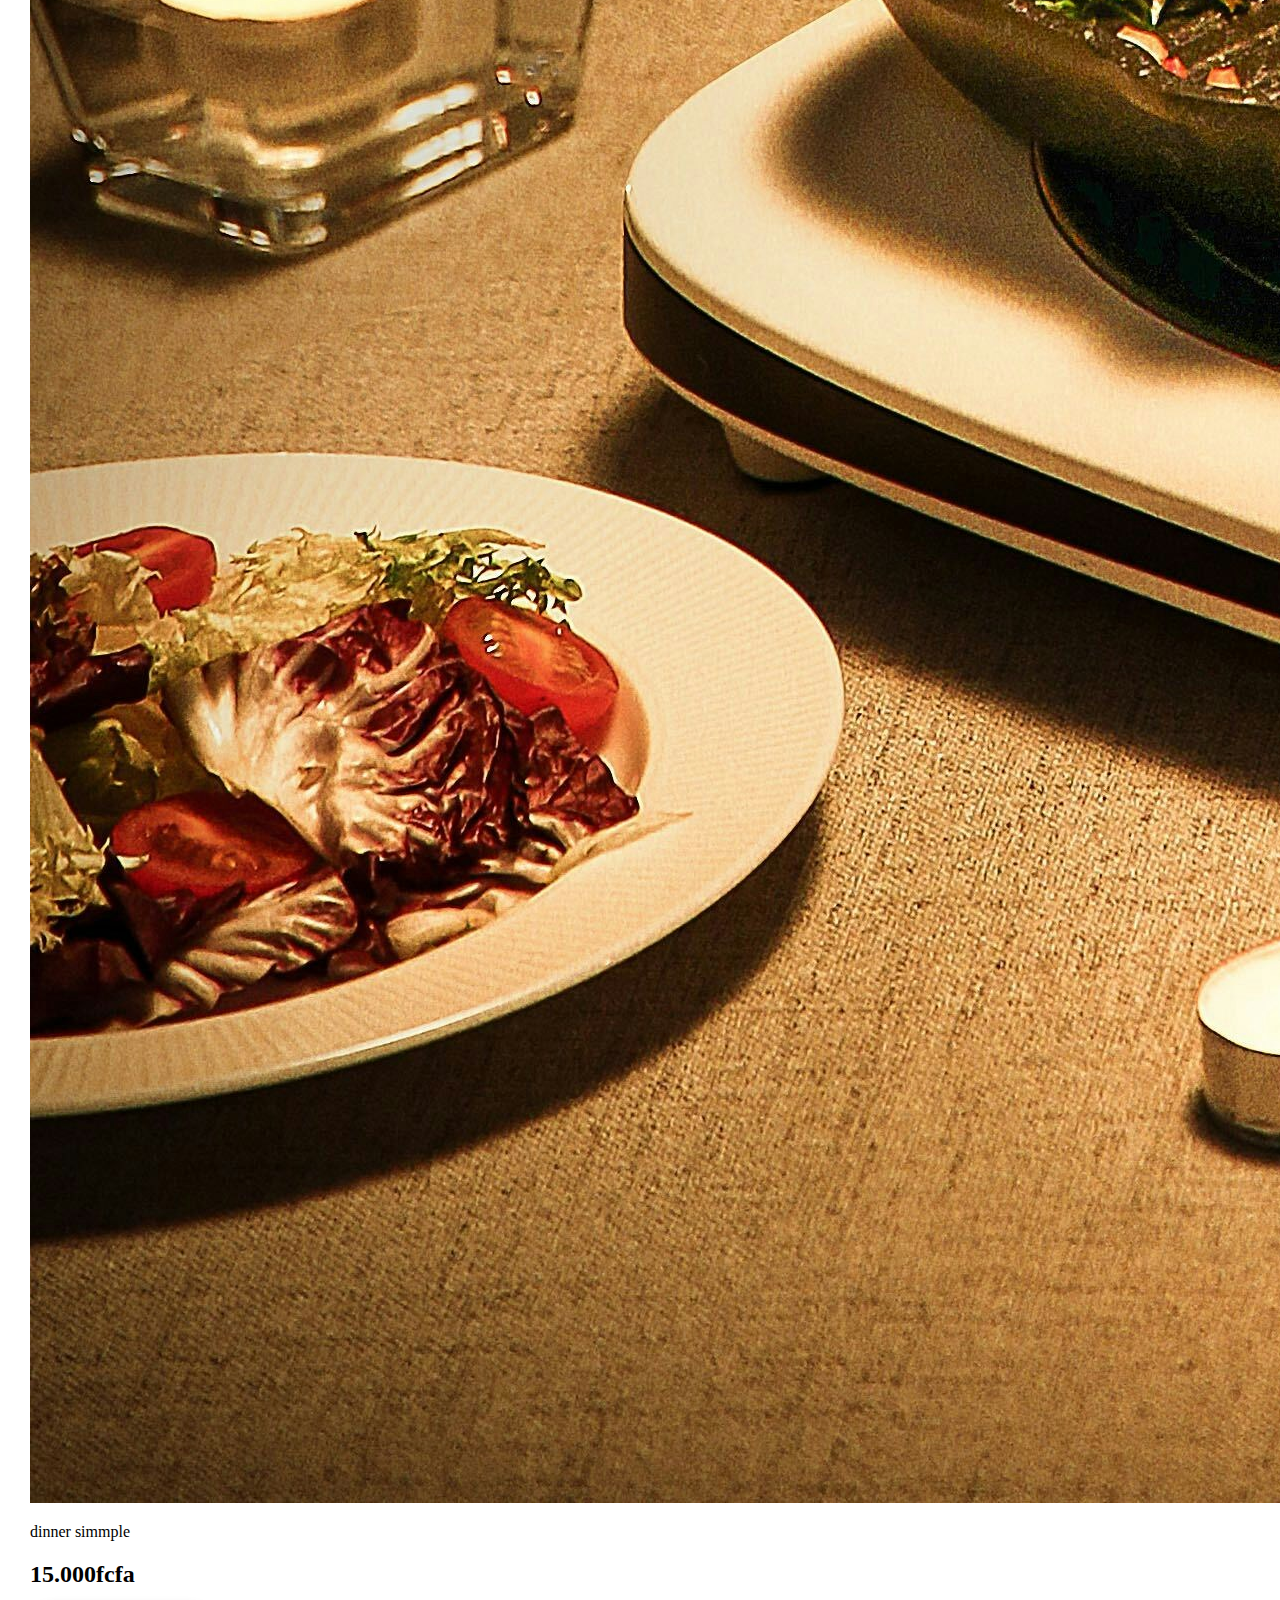
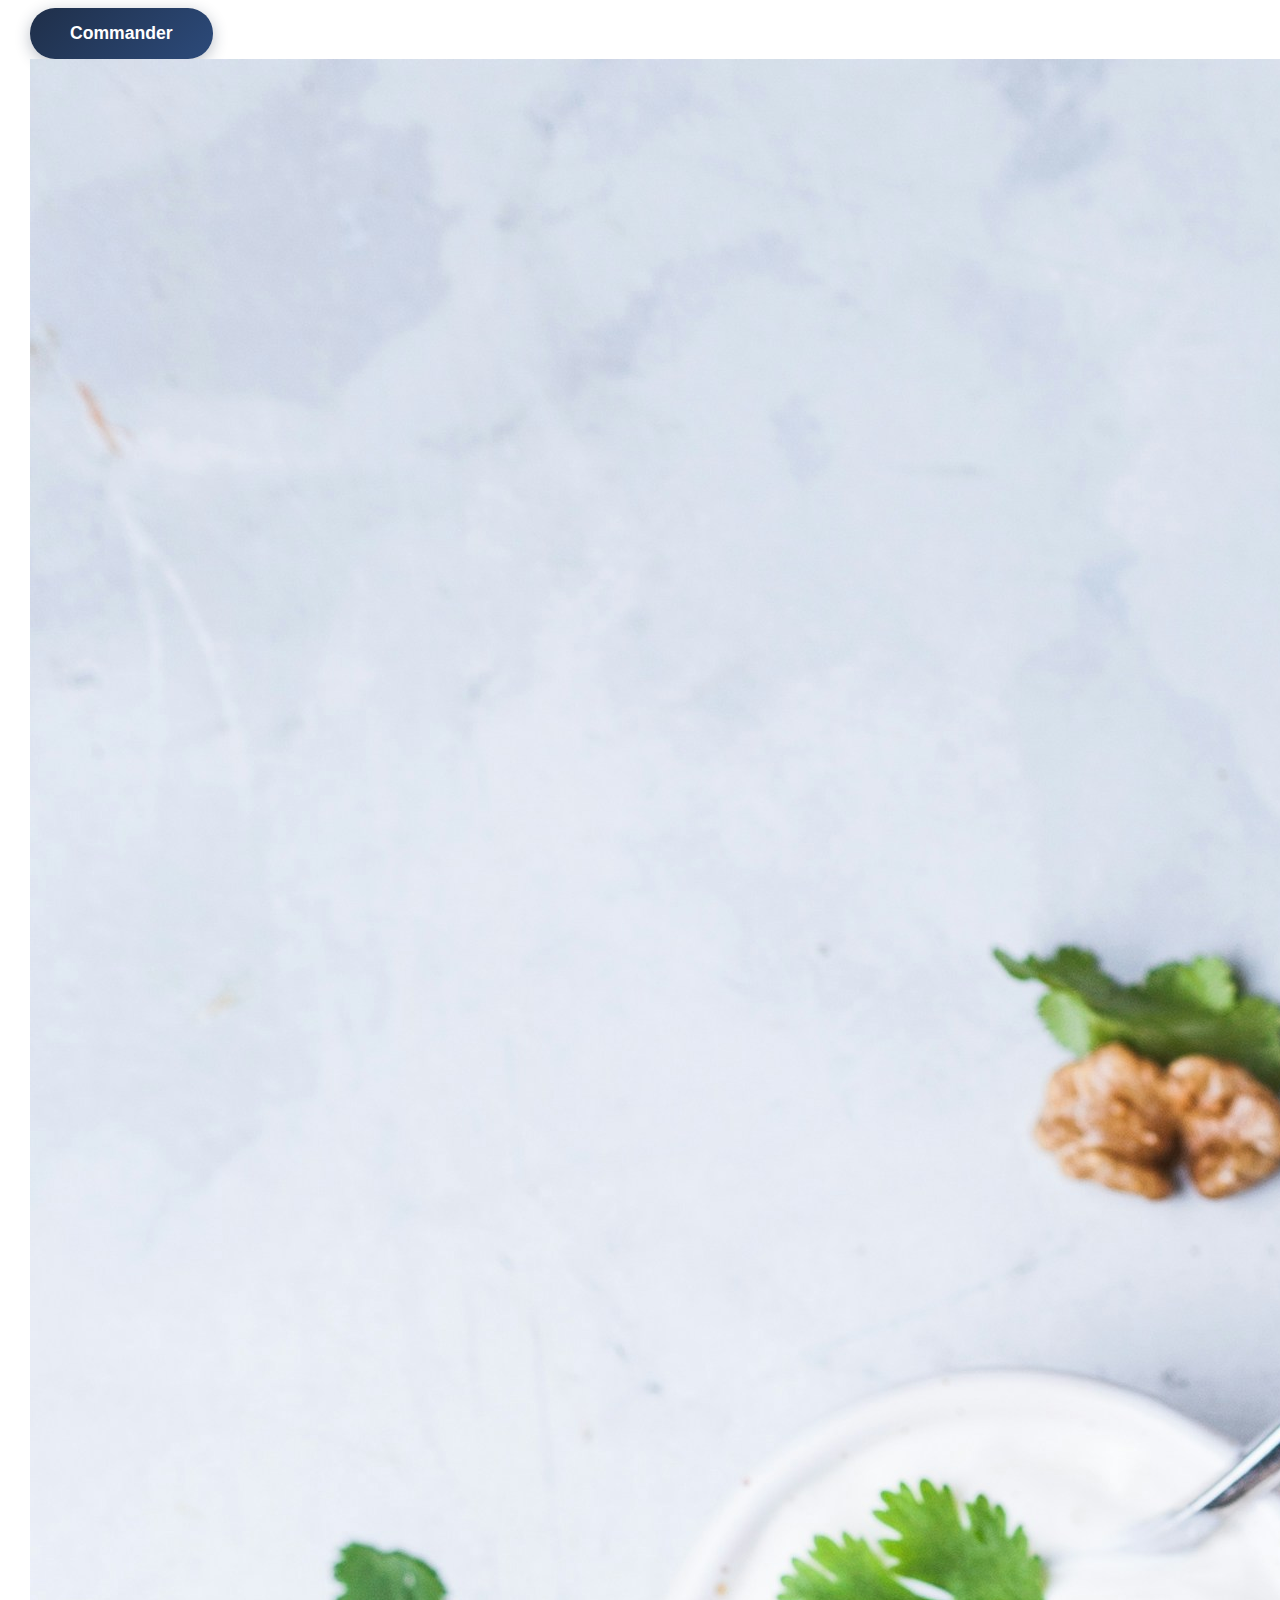
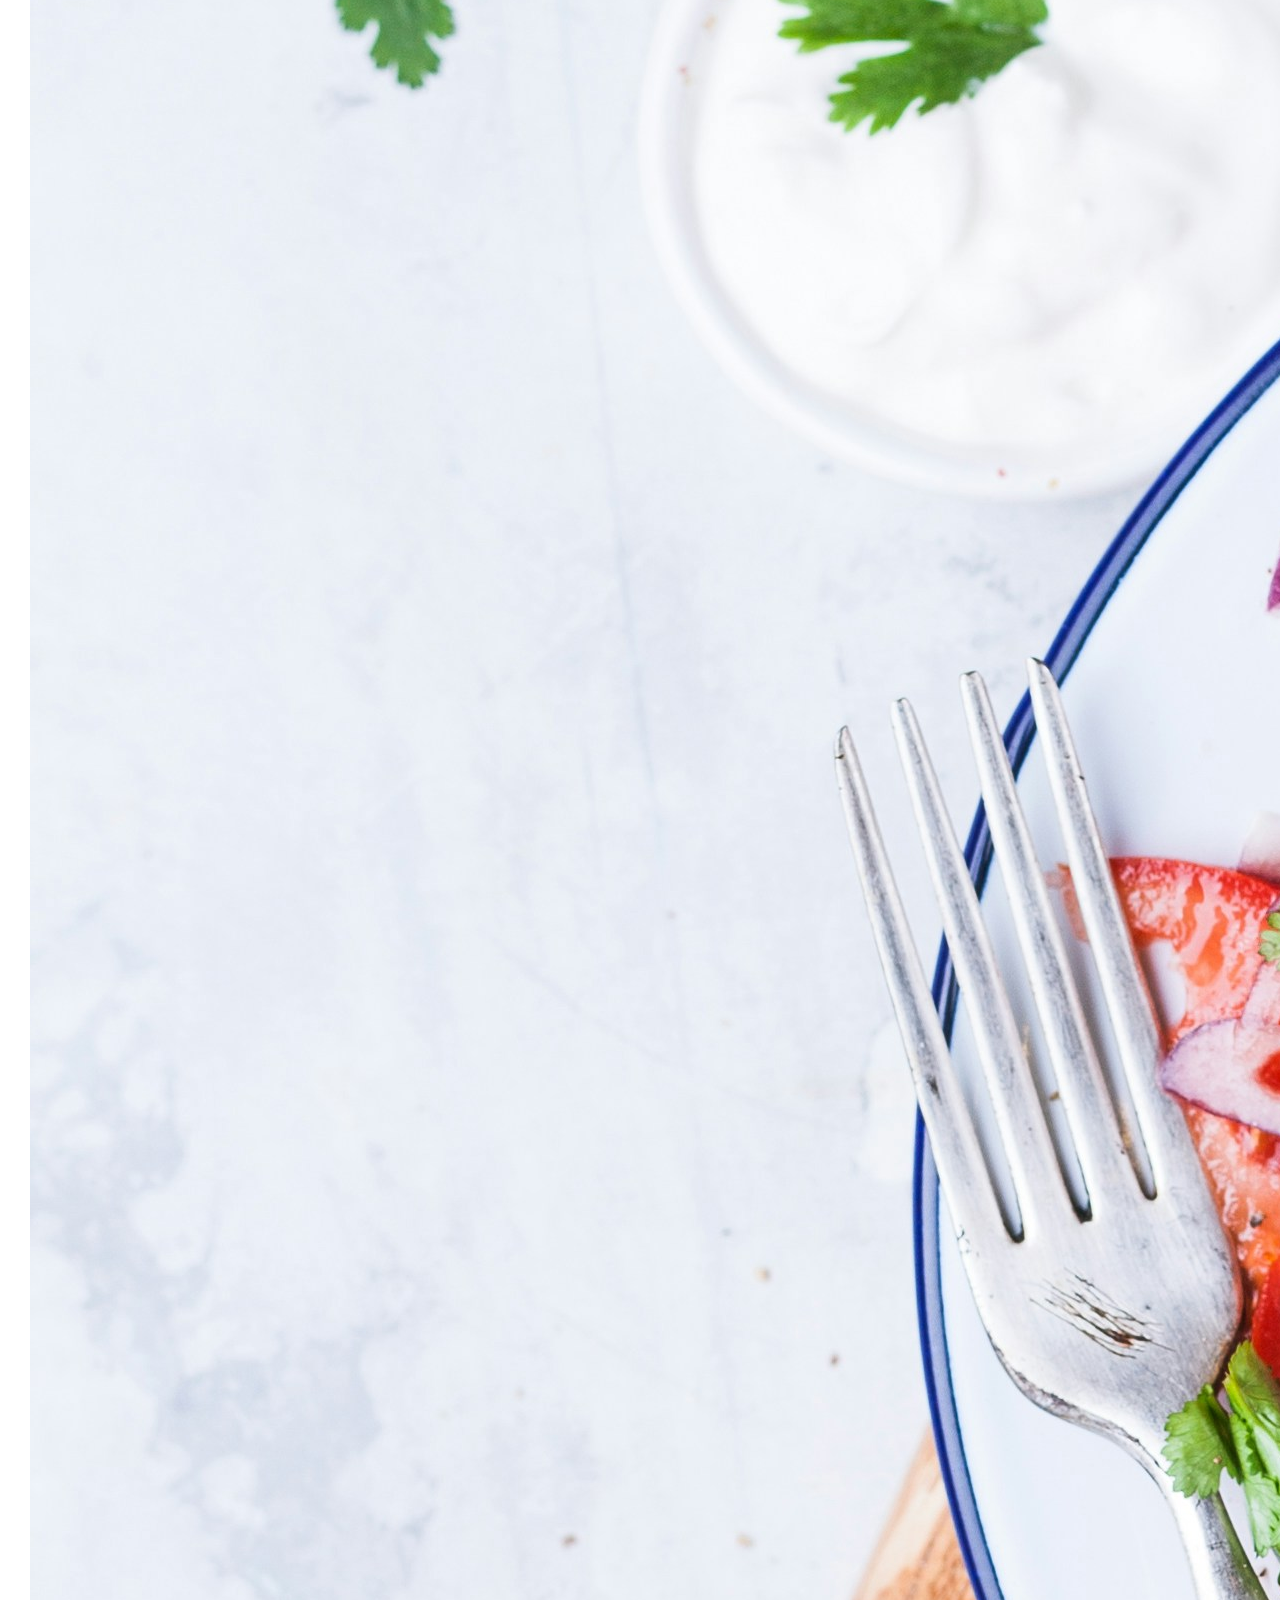
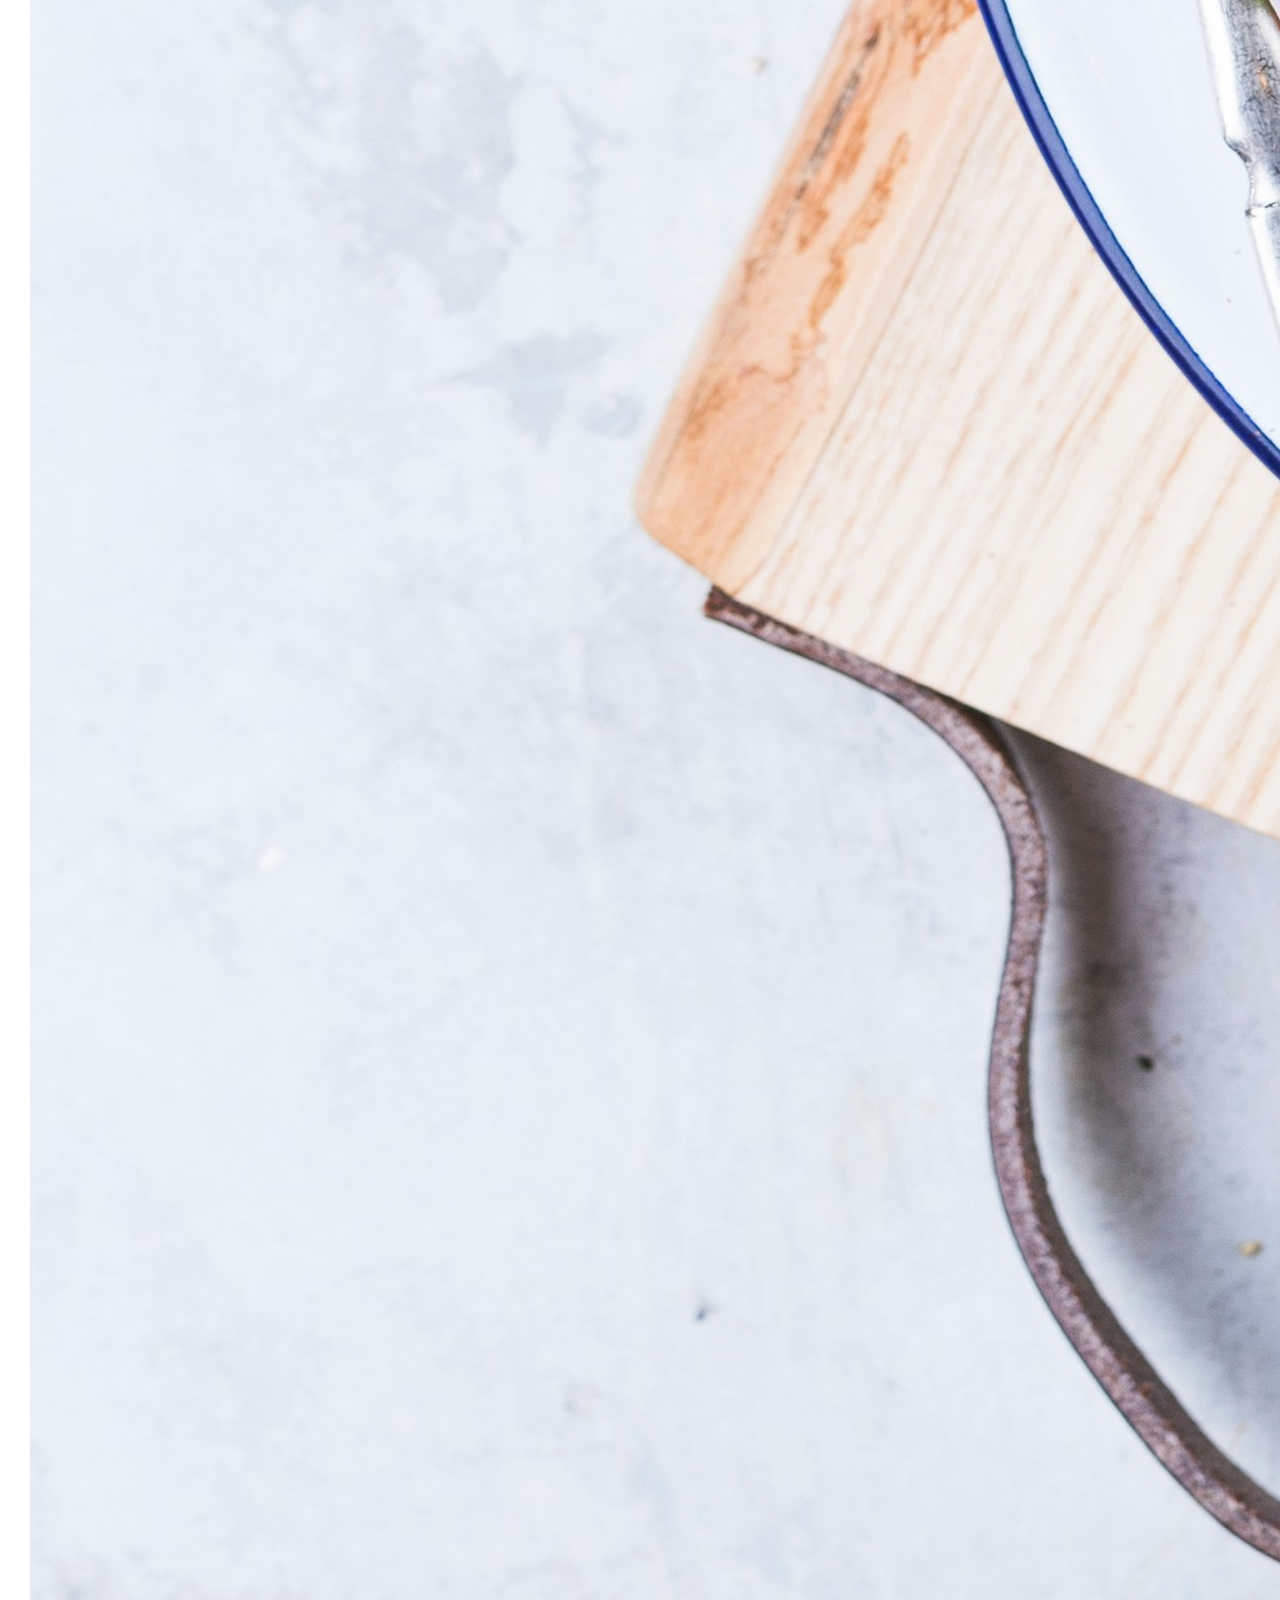
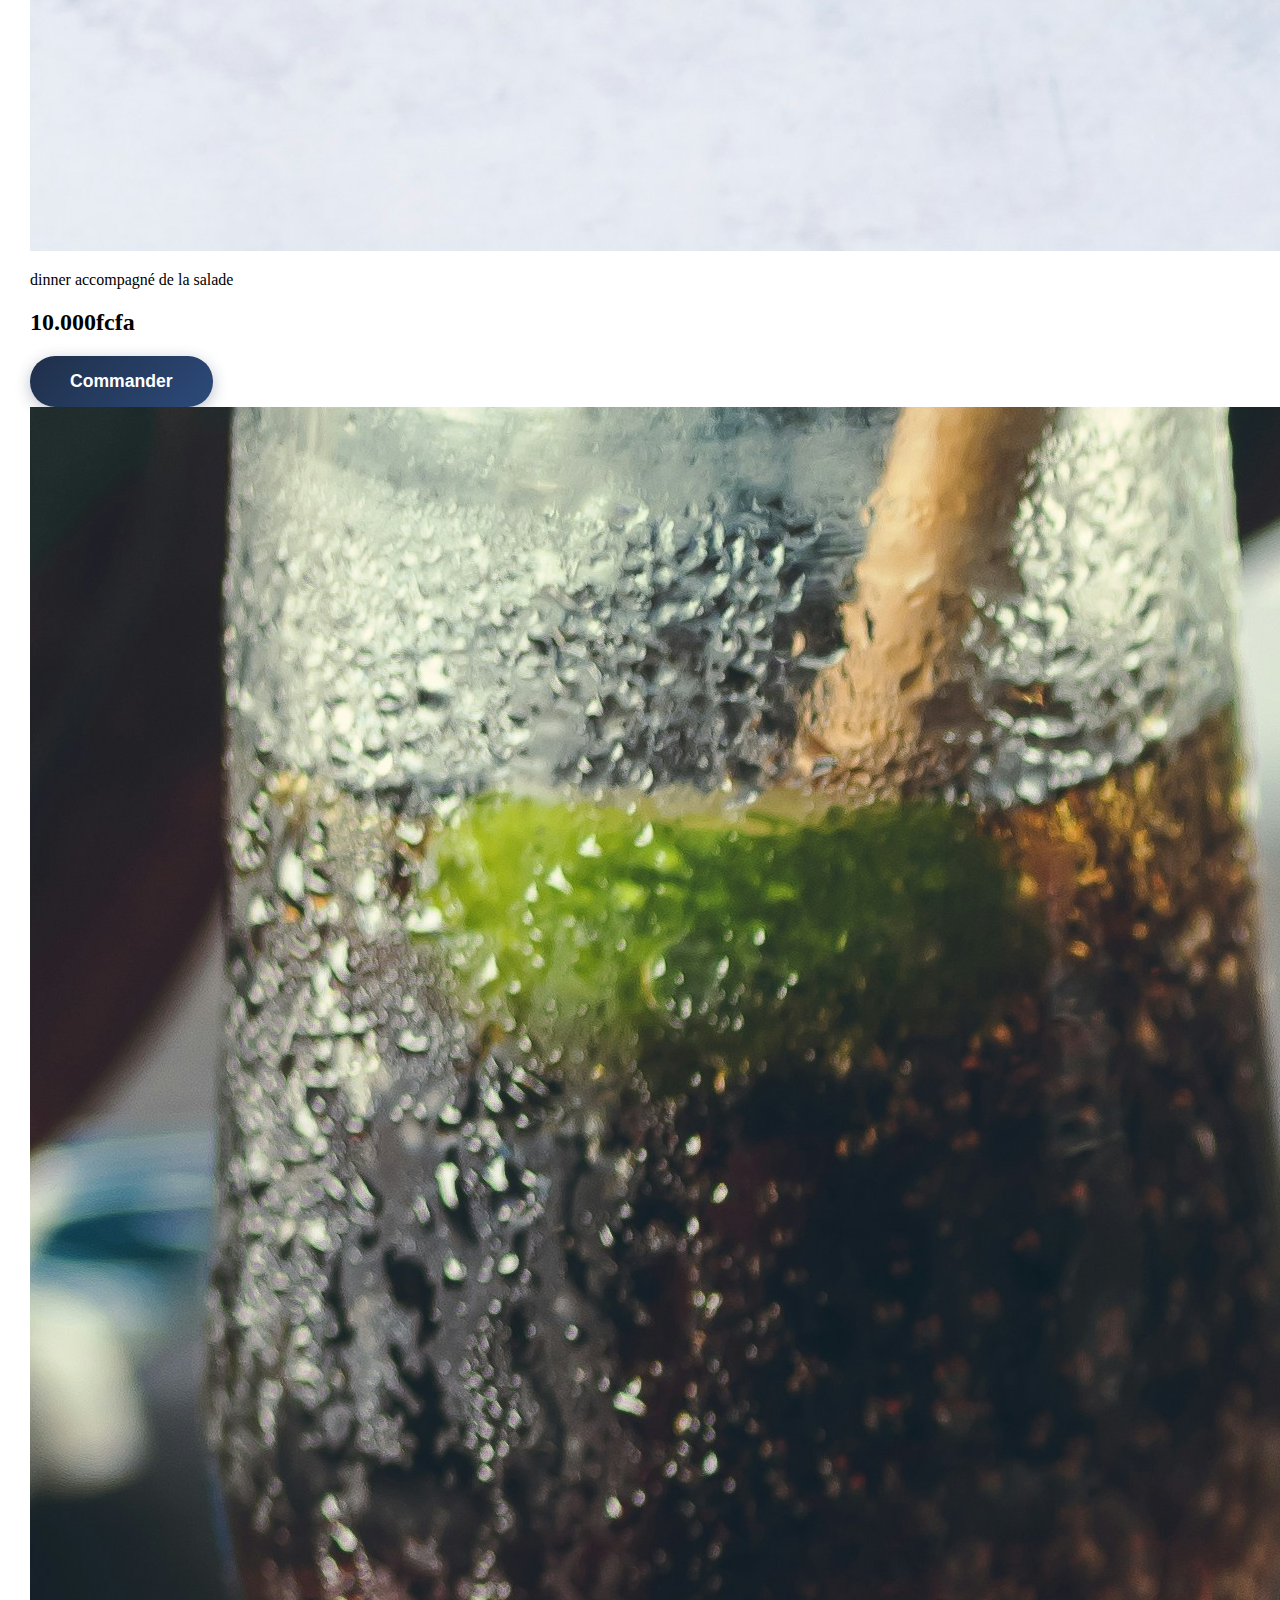
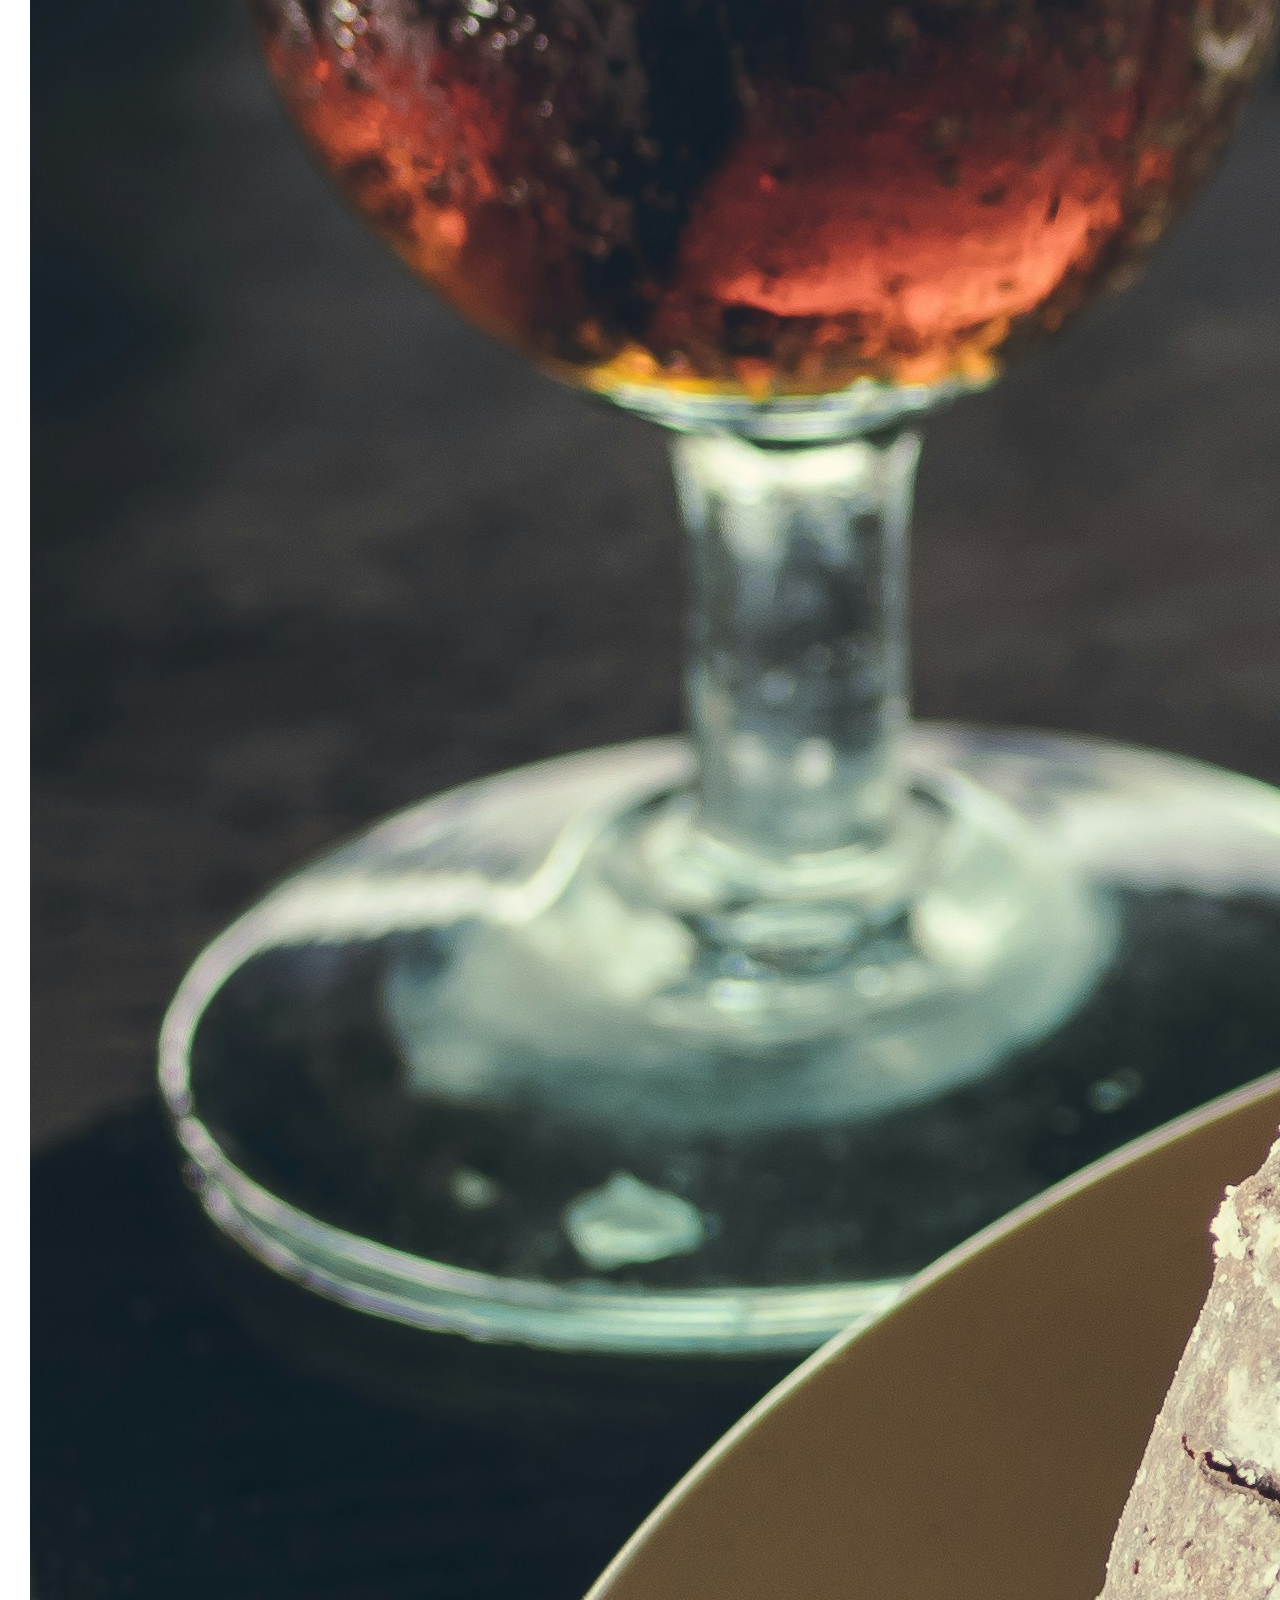
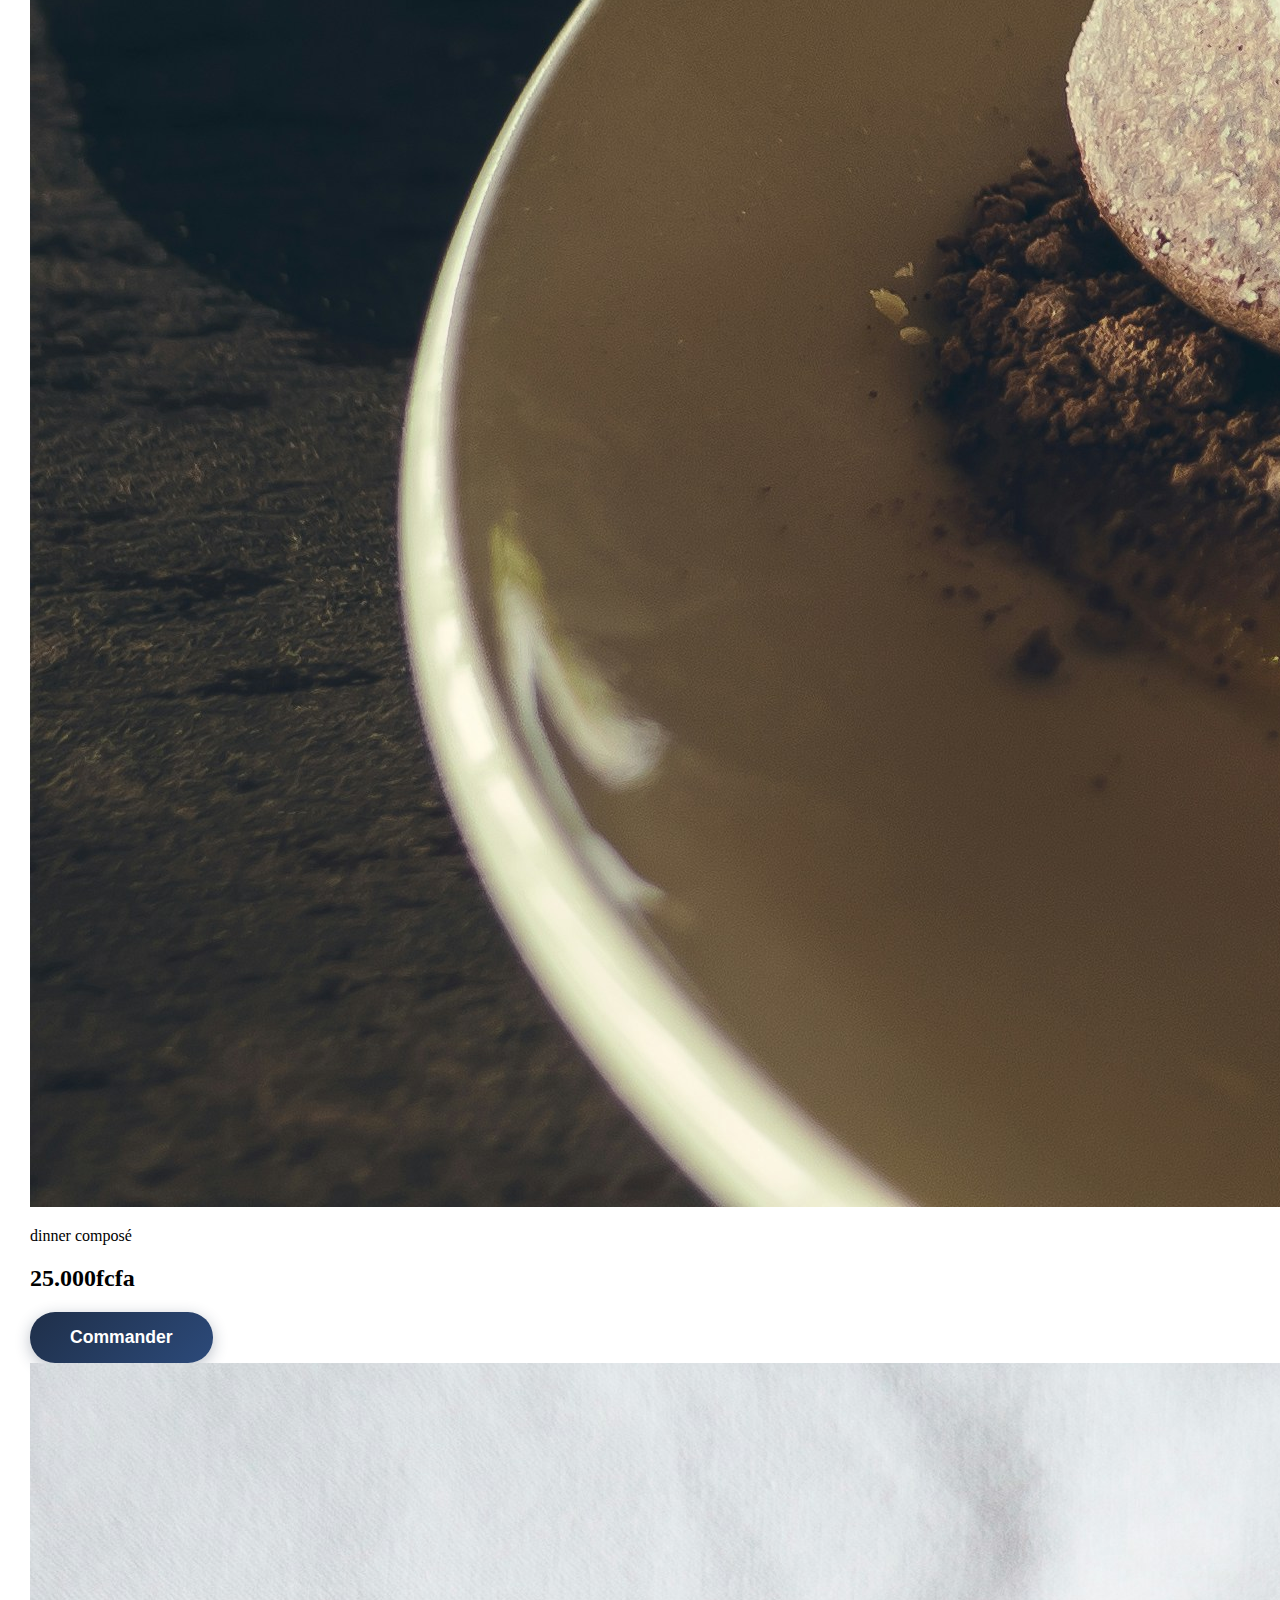
<file: dinner.html>
<!DOCTYPE html>
<html lang="en">
<head>
    <meta charset="UTF-8">
    <meta name="viewport" content="width=device-width, initial-scale=1.0">
    <link rel="stylesheet" href="https://cdnjs.cloudflare.com/ajax/libs/font-awesome/6.5.1/css/all.min.css">
    <link rel="stylesheet" href="style.css">
    <title>Document</title>
</head>
<body>
    <header>
        <nav>
            <ul>
                <li><a href="index.html">home</a></li>
                <li><a href="lunch.html">lunch</a></li>
                <li><a href="snacks.html">snacks</a></li>
                <li><a href="fruits.html">fruits</a></li>
                <li><a href="dessert.html">dessert</a></li>
                <li><a href="breakfast.html">breakfast</a></li>
                
                <!-- <li><a href="dinner.html">dinner</a></li>
            
                
                
                <li><a href="vegetables.html">vegetables</a></li>
                <li><a href="cooking.html">cooking</a></li> -->
            </ul>
        </nav>
        <div class="icons">
            <ul>
                <li><a href=""><i class="fas fa-wifi"></i></a></li>
                <li><a href=""><i class="fab fa-twitter"></i></a></li>
                <li><a href=""><i class="fab fa-facebook"></i></a></li>
                <li><a href=""><i class="fab fa-google"></i></a></li>
                <li><a href=""><i class="fab fa-youtube"></i></a></li>
            </ul>
        </div>
    </header>
    <main>
        <section class="head">
            <div class="logo">
                <h1>Leeway</h1>
            </div>
            <div class="link">
                <ul>
                    <li><a href="">home</a></li>
                    <li><a href="">blog</a></li>
                    <li><a href="">page template</a></li>
                    <li><a href="">dropdownmenu</a></li>
                    <li><a href="">content styles</a></li>
                    <li><a href="">fullwidth</a></li>
                    <li><a href="">pro version</a></li>
                </ul>
            </div>
        </section>
        
        <section class="home-dinner">
            <div class="overlay">
                <div class="slogan">
                    <p><span>Profitez de nos <br>
                        dinner pour une meilleure santé</span></p>
                </div>
              
              </div>
        </section>

        <section class="bourges">
            <div class="conten">
                
                <h3> A la tombée du jour , les convives prennet place autour d'une table élégalement dressé . <br>
                     L'aire est rempli d'aromes subtils , prommesses d'une voyage gustatif hors du commun <br>
                     le repas s'ouvre sur une entrée raffinée : un tartare de saumon frais aux herbes <br>
    
                    </h3>
            </div>
            <div class="boxe">
                <div class="boxer">
                    <img src="images/dinner01.jpg" alt=""><br>
                    <p>dinner simmple</p>
                    <h2>15.000fcfa</h2>
                    <button>Commander</button>
                </div>
                <div class="boxer">
                    <img src="images/dinner02.jpg" alt=""><br>
                    <p>dinner accompagné de la salade</p>
                    <h2>10.000fcfa</h2>
                    <button>Commander</button>
                </div>
                <div class="boxer">
                    <img src="images/dinner03.jpg" alt=""><br>
                    <p>dinner composé</p>
                    <h2>25.000fcfa</h2>
                    <button>Commander</button>
                </div>
                <div class="boxer">
                    <img src="images/dinner04.jpg" alt=""><br>
                    <p>dinner de famille</p>
                    <h2>20.000fcfa</h2>
                    <button>Commander</button>
                </div>
                <div class="boxer">
                    <img src="images/dinner05.jpg" alt=""><br>
                    <p>dinner au chocolat</p>
                    <h2>18.000fcfa</h2>
                    <button>Commander</button>
                </div>
                <div class="boxer">
                    <img src="images/dinner06.jpg" alt=""><br>
                    <p>dinner d'enfant</p>
                    <h2>22.000fcfa</h2>
                    <button>Commander</button>
                </div>
            </div>
        </section>
      
    </main>
</body>
</html>
</file>
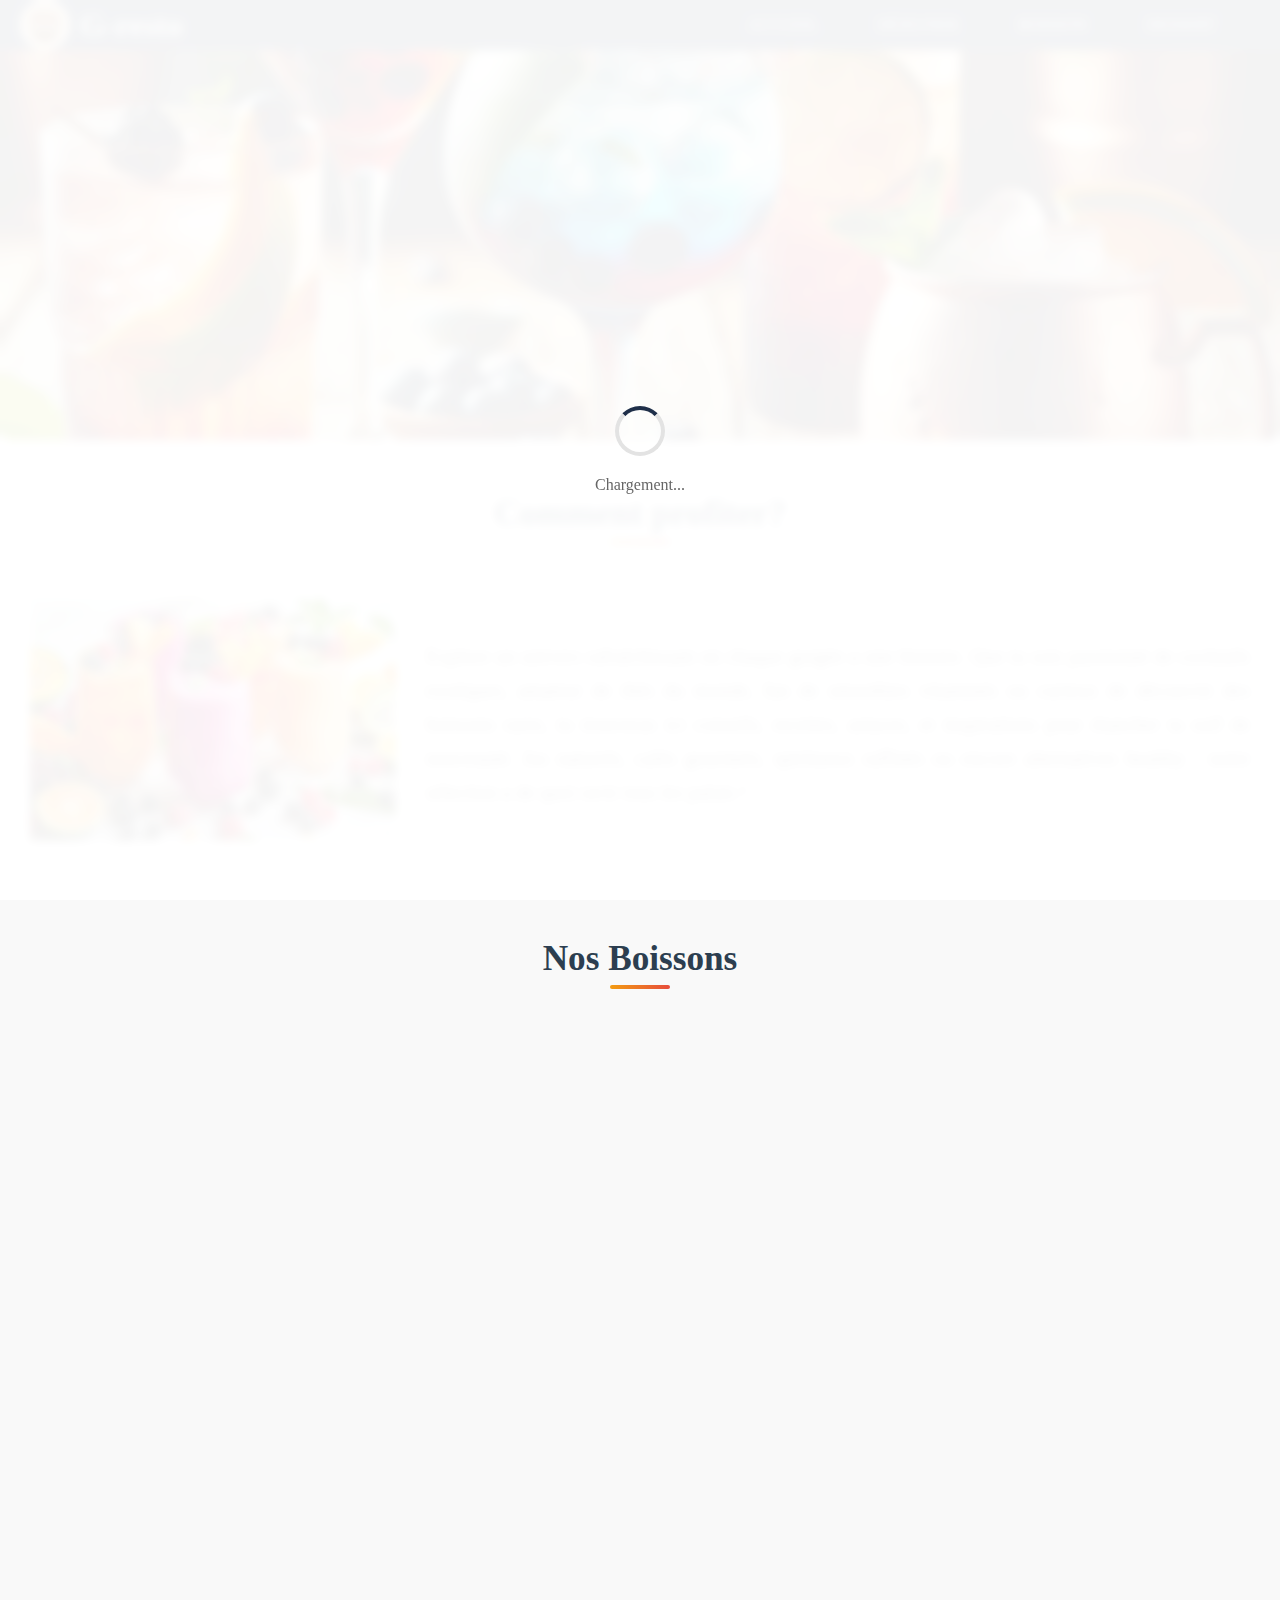
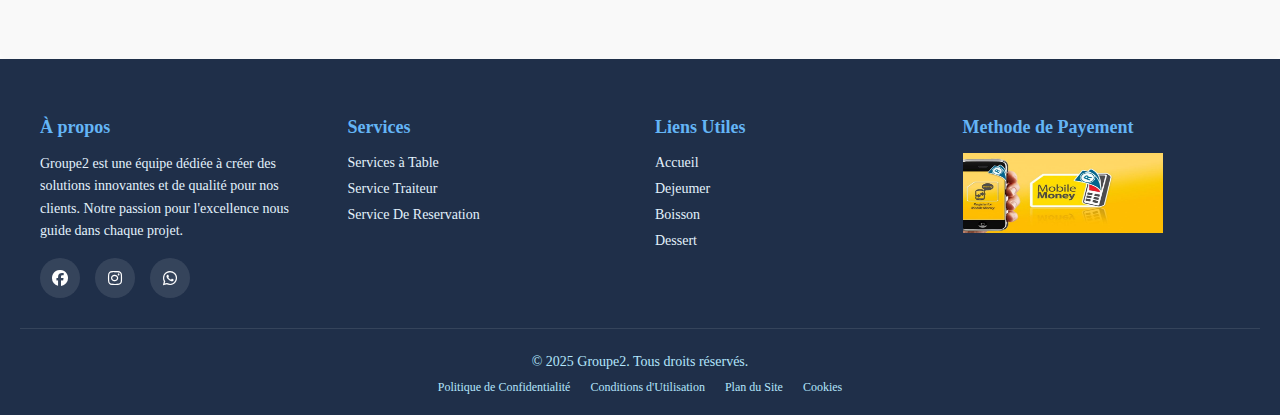
<file: fruits.html>
<!DOCTYPE html>
<html lang="en">
  <head>
    <meta charset="UTF-8" />
    <meta name="viewport" content="width=device-width, initial-scale=1.0" />
    <link
      href="https://cdn.jsdelivr.net/npm/aos@2.3.4/dist/aos.css"
      rel="stylesheet"
    />
    <link
      rel="stylesheet"
      href="https://cdnjs.cloudflare.com/ajax/libs/font-awesome/6.5.1/css/all.min.css"
    />
    <link rel="stylesheet" href="style.css" />
    <title>Document</title>
  </head>
  <body>

    <div class="loader" id="loader">
        <div class="spinner"></div>
        <div class="loader-text">Chargement...</div>
    </div>
   <header>
  <div class="icons">
    <img src="images/file_00000000a8b861fdb24a46d8a40591a1.png" alt="" />
    <h1>G-resto</h1>
  </div>

  <button class="menu-toggle" aria-label="Menu">&#9776;</button>

  <nav class="nav-menu">
    <ul>
      <li><a href="index.html">Accueil</a></li>
      <li><a href="lunch.html">Déjeuner</a></li>
      <li><a href="fruits.html">Boisson</a></li>
      <li><a href="dessert.html">Dessert</a></li>
    </ul>
  </nav>
</header>
    <main>
      <section class="home-boisson">
        <div class="overlay">
          <div class="slogan">
            <!-- <p>
              <span
                >Profitez de nos <br />
                Fruits pour une meilleure santé</span
              >
            </p> -->
          </div>
        </div>
      </section>

      <section class="about">
        <div class="section-title">
          <h1>Comment profiter?</h1>
        </div>
        <div class="about-flex">
          <div class="about-img">
            <img src="images/cooktail.avif" alt="" />
          </div>
          <!-- <hr> -->
          <div class="about-text">
            <p>
              Explore un univers rafraîchissant où chaque gorgée a une histoire.
              Que tu sois passionné de cocktails exotiques, amateur de thés du
              monde, fan de smoothies vitaminés ou curieux de découvrir des
              boissons rares, tu trouveras ici conseils, recettes, astuces, et
              inspirations pour étancher ta soif de nouveauté. Jus naturels,
              cafés gourmets, spiritueux raffinés ou encore alternatives healthy
              : notre sélection a de quoi ravir tous les palais !
            </p>
          </div>
        </div>
      </section>

      <section class="produit">
        <div class="section-title">
          <h1>Nos Boissons</h1>
        </div>
        <div class="produit-grid">
          <div
            class="produit-grid-item"
            data-aos="zoom-in"
            data-aos-delay="200"
          >
            <div class="image">
              <img src="images/bissap 2.jpg" alt="" />
            </div>
            <div class="produit-des">
              <p>Boissons Locales Congolaises</p>
            </div>
            <div>
              <ul>
                <li>Naturelle</li>
                <li>
                  Infusion de fleurs d'hibiscus aux arômes fruités,servie bien
                  fraîche avec une pointe de menthe.
                </li>
                <li>XAF: 6.000Frs</li>
              </ul>
            </div>
            <div class="link">
              <button onclick="openModal('Bissap',6000)">Commander</button>

            </div>
          </div>
          <div
            class="produit-grid-item"
            data-aos="zoom-in"
            data-aos-delay="400"
          >
            <div class="image">
              <img src="images/boisson 1.jpg" alt="" />
            </div>
            <div class="produit-des">
              <p>Boissons Alcolisées</p>
            </div>
            <div>
              <ul>
                <li>
                  Goût doux et fruités idéal pour accompagner vos repas et vos
                  moments de détente.
                </li>
                <li>
                  Alliant puissance et douceur pour une dégustation pleine de
                  caractère.
                </li>
                <li>XAF: 30.000Frs</li>
              </ul>
            </div>
            <div class="link">
               <button onclick="openModal('Boissons Alcolisées',30000)">Commander</button>

            </div>
          </div>
          <div
            class="produit-grid-item"
            data-aos="zoom-in"
            data-aos-delay="600"
          >
            <div style="position: absolute; right: 1rem; top: 0"></div>

            <div class="image">
              <img src="images/boisson1.webp" alt="" />
            </div>
            <div class="produit-des">
              <p>Cocktails</p>
            </div>
            <div>
              <ul>
                <li>
                  Frais et vitaminé, mélangeant jus exotiques et fruits de
                  saison.
                </li>
                <li>
                  Cocktail rafraîchissant combine la douceur du sirop avec la
                  fraîcheur du jus de citron.
                </li>
                <li>XAF: 15.000Frs</li>
              </ul>
            </div>
            <div class="link">
               <button onclick="openModal('Cocktails',15000)">Commander</button>

            </div>
          </div>
          <div
            class="produit-grid-item"
            data-aos="zoom-in"
            data-aos-delay="800"
          >
            <div class="image">
              <img src="images/champagne.png" alt="" />
            </div>
            <div class="produit-des">
              <p>Champagne</p>
            </div>
            <div>
              <ul>
                <li>
                  Raffiné aux bulles fines et persistantes, dévoilant des arômes
                  subtils de fruits blancs, de brioches et de fleurs.
                </li>
                <li>
                  En bouche, sa fraîcheur équilibrée et sa vivacité en font un
                  compagnon idéal pour sublimer un plat délicat.
                </li>
                <li>XAF: 50.000Frs</li>
              </ul>
            </div>
            <div class="link">
 <button onclick="openModal('Champagne',50000)">Commander</button>

            </div>
          </div>
        </div>
      </section>


<div id="paymentModal" class="modal">
  <div class="modal-content">
    <h2>Choisissez votre méthode de paiement</h2>

    <p><strong>Plat :</strong> <span id="selectedDish"></span></p>

    <input type="number" id="tableNumber" placeholder="Numéro de table" style="padding: 10px; width: 100%; margin: 15px 0; border-radius: 5px; border: 1px solid #ccc;" />

    <div class="payment-options">
      <button class="payment-btn" onclick="selectPayment('Mobile Money')">Mobile Money</button>
      <button class="payment-btn" onclick="selectPayment('Espèces')">Espèces</button>
    </div>

    <p id="selectedMethod" style="margin-top: 10px;"></p>

    <button class="confirm-btn" onclick="confirmOrder()">Confirmer la commande</button>
  </div>
</div>
    </main>

  <footer class="animate-fade-in">
        <div class="footer-content">
            <div class="footer-section">
                <h3>À propos</h3>
                <p>Groupe2 est une équipe dédiée à créer des solutions innovantes et de qualité pour nos clients. Notre passion pour l'excellence nous guide dans chaque projet.</p>
                <div class="social-links">
                    <a href="#" aria-label="Facebook"><i class="fab fa-facebook"></i></a>
                    <a href="#" aria-label="Twitter"><i class="fab fa-instagram"></i></a>
                    <a href="#" aria-label="LinkedIn"><i class="fab fa-whatsapp"></i></a>
                    <!-- <a href="#" aria-label="Instagram">📸</a> -->
                </div>
            </div>
            
            <div class="footer-section">
                <h3>Services</h3>
                <ul>
                    <li><a href="#">Services à Table</a></li>
                    <li><a href="#">Service Traiteur</a></li>
                    <!-- <li><a href="#">Consultation</a></li> -->
                    <li><a href="#">Service De Reservation</a></li>
                    <!-- <li><a href="#">Formation</a></li> -->
                </ul>
            </div>
            
            <div class="footer-section">
                <h3>Liens Utiles</h3>
                <ul>
                    <li><a href="#">Accueil</a></li>
                    <li><a href="#">Dejeumer</a></li>
                    <li><a href="#">Boisson</a></li>
                    <li><a href="#">Dessert</a></li>
                    <!-- <li><a href="#">Contact</a></li> -->
                </ul>
            </div>
            
            <div class="footer-section">
                <h3>Methode
 de Payement</h3>
                          <img src="images/momo.jpg" width="200px" height="80px" alt=""> 

            </div>
        </div>
        
        <div class="footer-bottom">
            <p>&copy; 2025 Groupe2. Tous droits réservés.</p>
            <div class="footer-links">
                <a href="#">Politique de Confidentialité</a>
                <a href="#">Conditions d'Utilisation</a>
                <a href="#">Plan du Site</a>
                <a href="#">Cookies</a>
            </div>
        </div>
    </footer>
    <script src="srcipt.js"></script>
    <script src="https://cdn.jsdelivr.net/npm/aos@2.3.4/dist/aos.js"></script>
    <script>
      AOS.init();
    </script>
  </body>
</html>
</file>
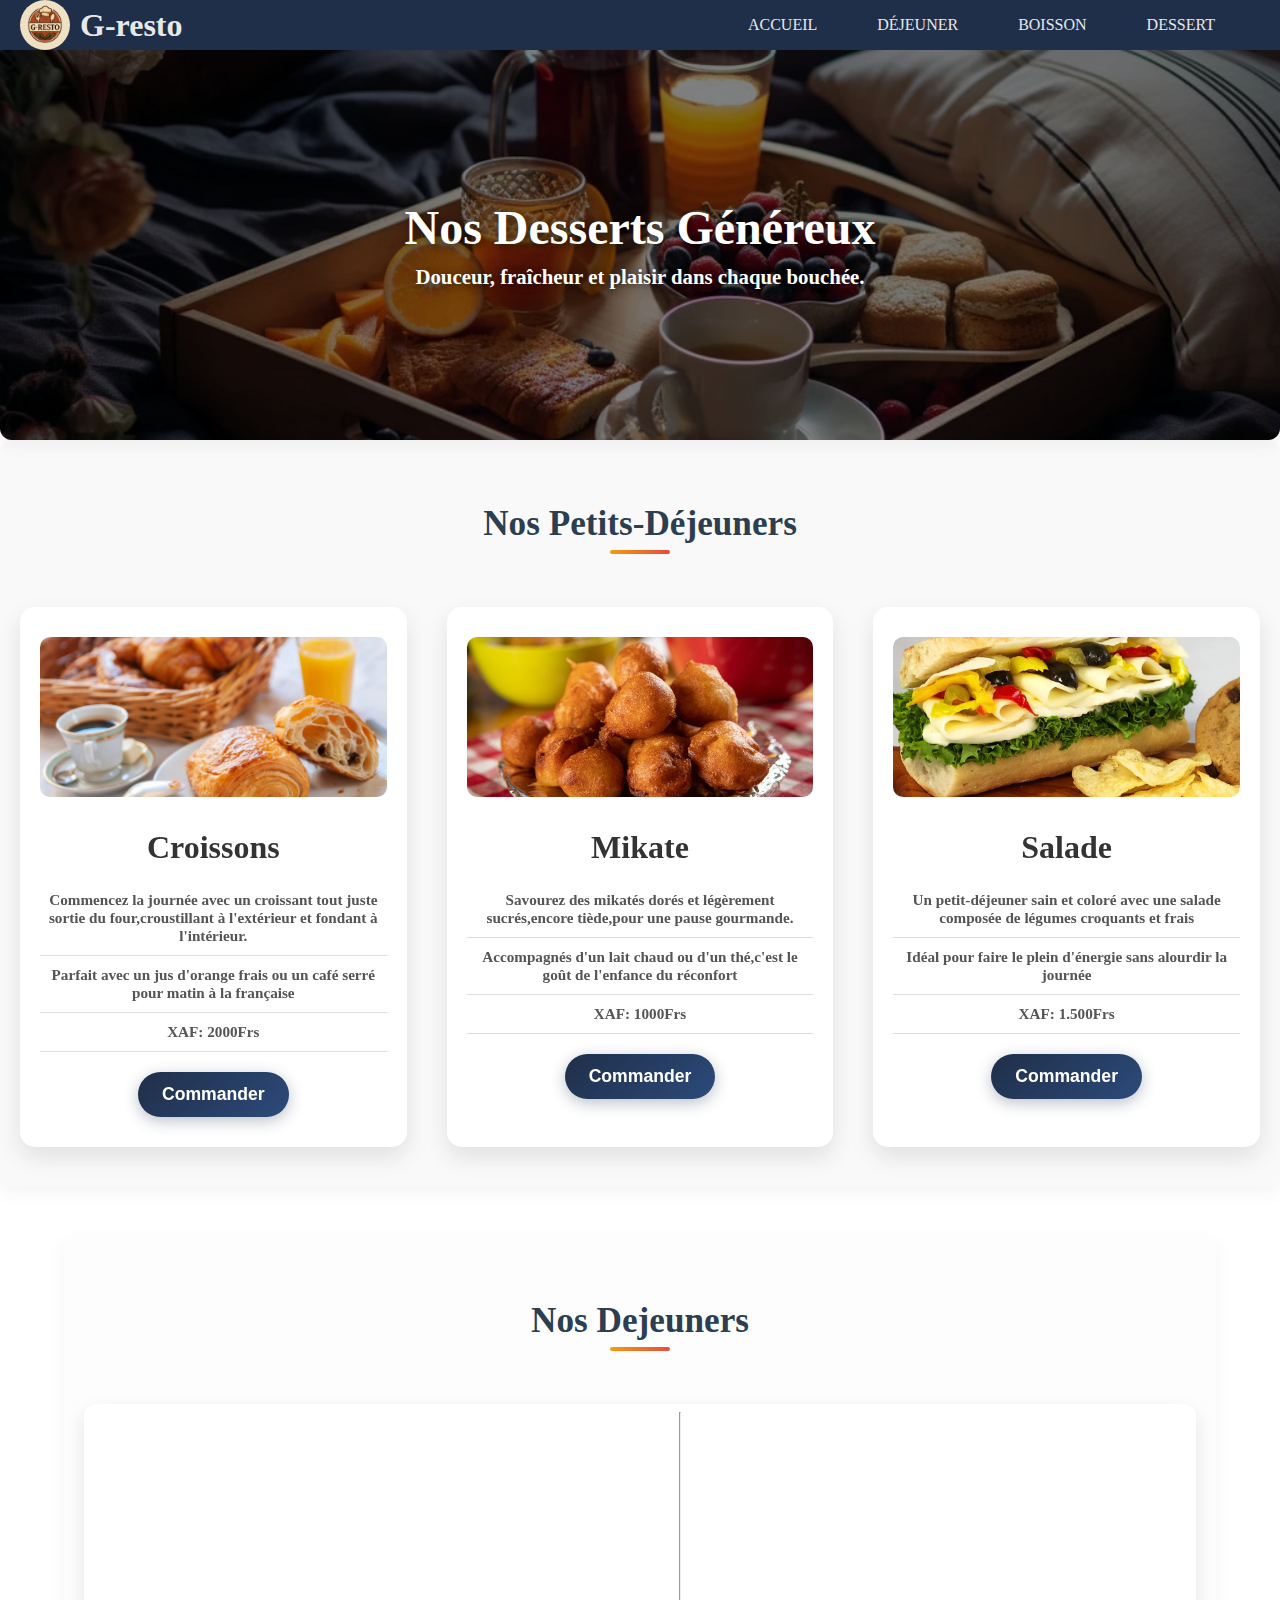
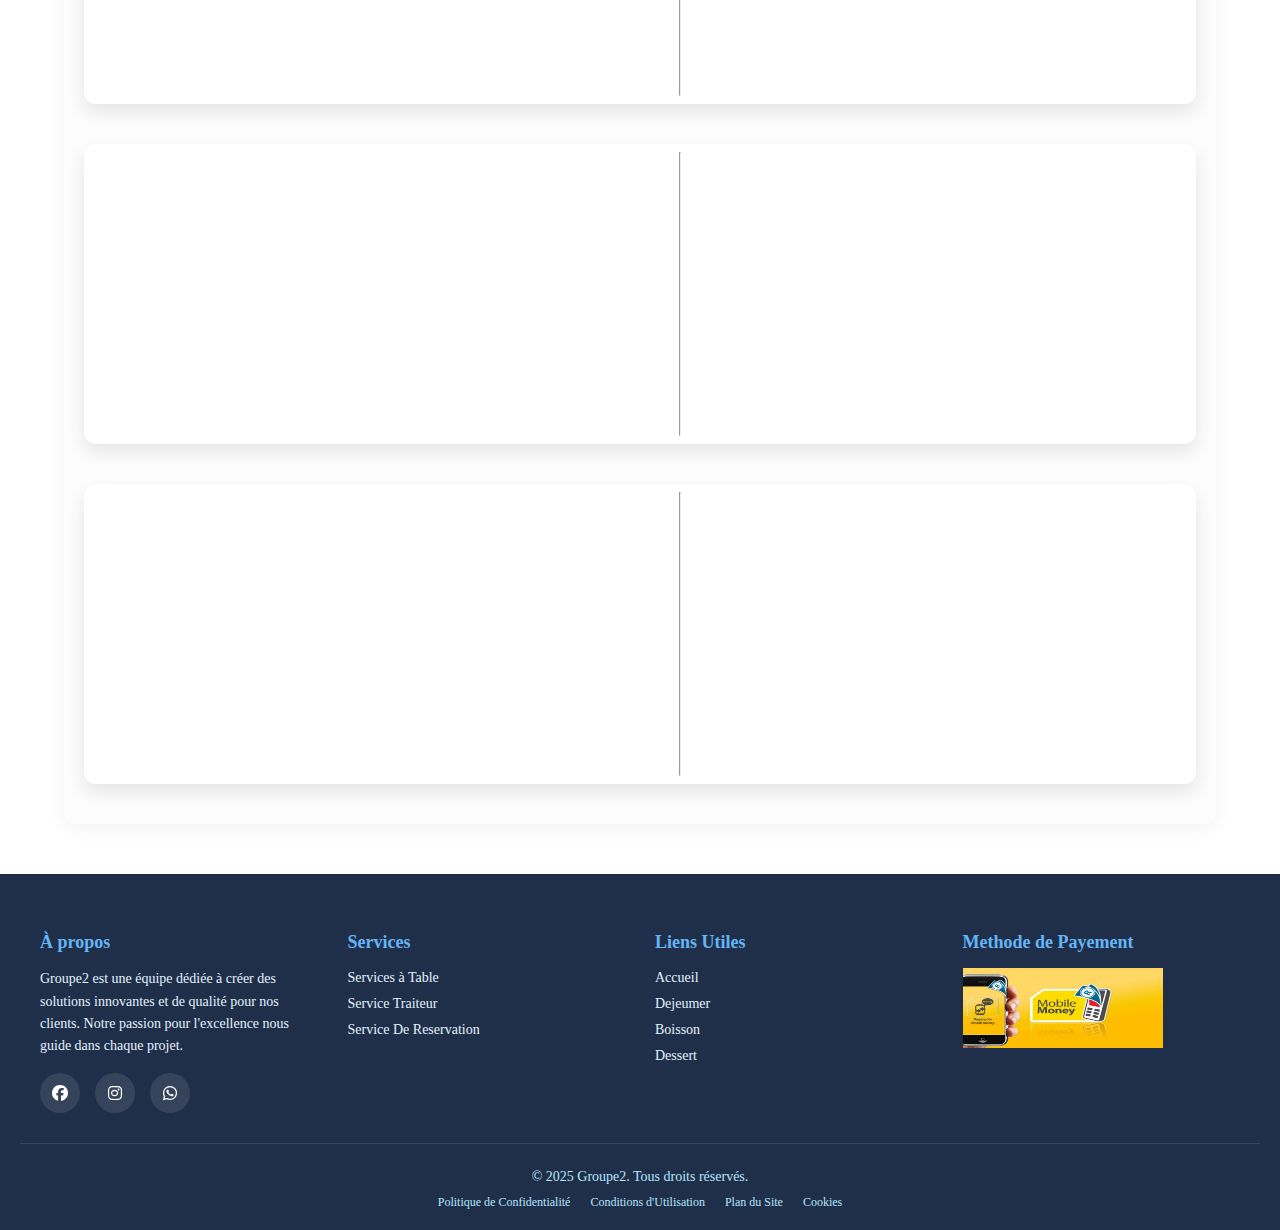
<file: lunch.html>
<!DOCTYPE html>
<html lang="en">
  <head>
    <meta charset="UTF-8" />
    <meta name="viewport" content="width=device-width, initial-scale=1.0" />
    <link
      rel="stylesheet"
      href="https://cdnjs.cloudflare.com/ajax/libs/font-awesome/6.5.1/css/all.min.css"
    />
    <link rel="stylesheet" href="style.css" />
    <link
      href="https://cdn.jsdelivr.net/npm/aos@2.3.4/dist/aos.css"
      rel="stylesheet"
    />
    <title>Document</title>
  </head>
  <body>

    <div class="loader" id="loader">
        <div class="spinner"></div>
        <div class="loader-text">Chargement...</div>
    </div>
     <header>
  <div class="icons">
    <img src="images/file_00000000a8b861fdb24a46d8a40591a1.png" alt="" />
    <h1>G-resto</h1>
  </div>

  <button class="menu-toggle" aria-label="Menu">&#9776;</button>

  <nav class="nav-menu">
    <ul>
      <li><a href="index.html">Accueil</a></li>
      <li><a href="lunch.html">Déjeuner</a></li>
      <li><a href="fruits.html">Boisson</a></li>
      <li><a href="dessert.html">Dessert</a></li>
    </ul>
  </nav>
</header>
    <main>
         <section class="home-lunch">
  <div class="overlay">
    <div class="slogan">
      <h1>Nos Desserts Généreux</h1>
      <p>Douceur, fraîcheur et plaisir dans chaque bouchée.</p>
    </div>
  </div>
</section>

      <section class="produit">
        <div class="section-title">
          <h1>Nos Petits-Déjeuners</h1>
        </div>

        <div class="produit-grid">
          <div
            class="produit-grid-item"
            data-aos="zoom-in"
            data-aos-delay="200"
          >
            <div class="image">
              <img src="images/dj1.jpg" alt="Pancakes au sirop" />
            </div>
            <div class="produit-des">
              <p>Croissons</p>
            </div>
            <div>
              <ul>
                <li>
                  Commencez la journée avec un croissant tout juste sortie du
                  four,croustillant à l'extérieur et fondant à l'intérieur.
                </li>
                <li>
                  Parfait avec un jus d'orange frais ou un café serré pour matin
                  à la française
                </li>
                <li>XAF: 2000Frs</li>
              </ul>
            </div>
            <div class="link">
              <button onclick="openModal('Croissons',2000)">Commander</button>
            </div>
          </div>

          <div
            class="produit-grid-item"
            data-aos="zoom-in"
            data-aos-delay="400"
          >
            <div class="image">
              <img src="images/mikaté.jpg" alt="Bowl de fruits" />
            </div>
            <div class="produit-des">
              <p>Mikate</p>
            </div>
            <div>
              <ul>
                <li>
                  Savourez des mikatés dorés et légèrement sucrés,encore
                  tiède,pour une pause gourmande.
                </li>
                <li>
                  Accompagnés d'un lait chaud ou d'un thé,c'est le goût de
                  l'enfance du réconfort
                </li>
                <li>XAF: 1000Frs</li>
              </ul>
            </div>
            <div class="link">
              <button onclick="openModal('Mikate',1000)">Commander</button>
            </div>
          </div>

          <div
            class="produit-grid-item"
            data-aos="zoom-in"
            data-aos-delay="600"
          >
            <div class="image">
              <img src="images/salade 2.jpg" alt="Tasse de café" />
            </div>
            <div class="produit-des">
              <p>Salade</p>
            </div>
            <div>
              <ul>
                <li>
                  Un petit-déjeuner sain et coloré avec une salade composée de
                  légumes croquants et frais
                </li>
                <li>
                  Idéal pour faire le plein d'énergie sans alourdir la journée
                </li>
                <li>XAF: 1.500Frs</li>
              </ul>
            </div>
            <div class="link">
              <button onclick="openModal('Salade',1500)">Commander</button>
            </div>
          </div>
        </div>
      </section>

      <section class="training">
        <div class="section-title">
          <h1>Nos Dejeuners</h1>
        </div>
        <div class="training-flex-col">
          <div class="training-flex">
            <div
              class="training-flex-text"
              data-aos="zoom-in"
              data-aos-delay="200"
            >
              <h1>Plat de Riz</h1>
              <p>
                Riz tendre aux arôme épicés, servi avec garniture savoureuse de
                viande, relevé d'herbes fraiches et épices douces. Une
                Invitation au voyage à chaque bouchée.
              </p>
            </div>
            <hr />
            <div
              class="training-flex-img"
              data-aos="zoom-in"
              data-aos-delay="200"
            >
              <img src="images/riz.jpg" alt="Petit déjeuner équilibré" />
            </div>
          </div>

          <div class="training-flex">
            <div
              class="training-flex-text"
              data-aos="zoom-in"
              data-aos-delay="400"
            >
              <h1>Maboke</h1>
              <p>
                Plat mijoté, parfumé,cuit dans une papillote naturelle. Il
                conserve tous les arômes, et la feuille de bananier donne un
                goût particulier. C'est à la fois simple,sain, et profondémment
                enraciné dans la culture Congolaise.
              </p>
            </div>
            <hr />
            <div
              class="training-flex-img"
              data-aos="zoom-in"
              data-aos-delay="400"
            >
              <img src="images/maboke.webp" alt="Smoothie énergie" />
            </div>
          </div>

          <div class="training-flex">
            <div
              class="training-flex-text"
              data-aos="zoom-in"
              data-aos-delay="600"
            >
              <h1>Grillade</h1>
              <p>
                Grillades savoureuses aux arômes boisés,marinées avec soin et
                saisies sur le feu vif. Services avec une garniture fraîche et
                colorée pour une explosion de goût en bouche.
              </p>
            </div>
            <hr />
            <div
              class="training-flex-img"
              data-aos="zoom-in"
              data-aos-delay="600"
            >
              <img src="images/toumbasse.png" alt="Petit déjeuner français" />
            </div>
          </div>
        </div>
      </section>

<div id="paymentModal" class="modal">
  <div class="modal-content">
    <h2>Choisissez votre méthode de paiement</h2>

    <p><strong>Plat :</strong> <span id="selectedDish"></span></p>

    <input type="number" id="tableNumber" placeholder="Numéro de table" style="padding: 10px; width: 100%; margin: 15px 0; border-radius: 5px; border: 1px solid #ccc;" />

    <div class="payment-options">
      <button class="payment-btn" onclick="selectPayment('Mobile Money')">Mobile Money</button>
      <button class="payment-btn" onclick="selectPayment('Espèces')">Espèces</button>
    </div>

    <p id="selectedMethod" style="margin-top: 10px;"></p>

    <button class="confirm-btn" onclick="confirmOrder()">Confirmer la commande</button>
  </div>
</div>





    </main>

   <footer class="animate-fade-in">
        <div class="footer-content">
            <div class="footer-section">
                <h3>À propos</h3>
                <p>Groupe2 est une équipe dédiée à créer des solutions innovantes et de qualité pour nos clients. Notre passion pour l'excellence nous guide dans chaque projet.</p>
                <div class="social-links">
                    <a href="#" aria-label="Facebook"><i class="fab fa-facebook"></i></a>
                    <a href="#" aria-label="Twitter"><i class="fab fa-instagram"></i></a>
                    <a href="#" aria-label="LinkedIn"><i class="fab fa-whatsapp"></i></a>
                    <!-- <a href="#" aria-label="Instagram">📸</a> -->
                </div>
            </div>
            
            <div class="footer-section">
                <h3>Services</h3>
                <ul>
                    <li><a href="#">Services à Table</a></li>
                    <li><a href="#">Service Traiteur</a></li>
                    <!-- <li><a href="#">Consultation</a></li> -->
                    <li><a href="#">Service De Reservation</a></li>
                    <!-- <li><a href="#">Formation</a></li> -->
                </ul>
            </div>
            
            <div class="footer-section">
                <h3>Liens Utiles</h3>
                <ul>
                    <li><a href="#">Accueil</a></li>
                    <li><a href="#">Dejeumer</a></li>
                    <li><a href="#">Boisson</a></li>
                    <li><a href="#">Dessert</a></li>
                    <!-- <li><a href="#">Contact</a></li> -->
                </ul>
            </div>
            
            <div class="footer-section">
                <h3>Methode
 de Payement</h3>
              <img src="images/momo.jpg" width="200px" height="80px" alt=""> 
            </div>
        </div>
        
        <div class="footer-bottom">
            <p>&copy; 2025 Groupe2. Tous droits réservés.</p>
            <div class="footer-links">
                <a href="#">Politique de Confidentialité</a>
                <a href="#">Conditions d'Utilisation</a>
                <a href="#">Plan du Site</a>
                <a href="#">Cookies</a>
            </div>
        </div>
    </footer>
    <script src="srcipt.js"></script>
    <script src="https://cdn.jsdelivr.net/npm/aos@2.3.4/dist/aos.js"></script>
    <script>
      AOS.init();
    </script>
  </body>
</html>
</file>
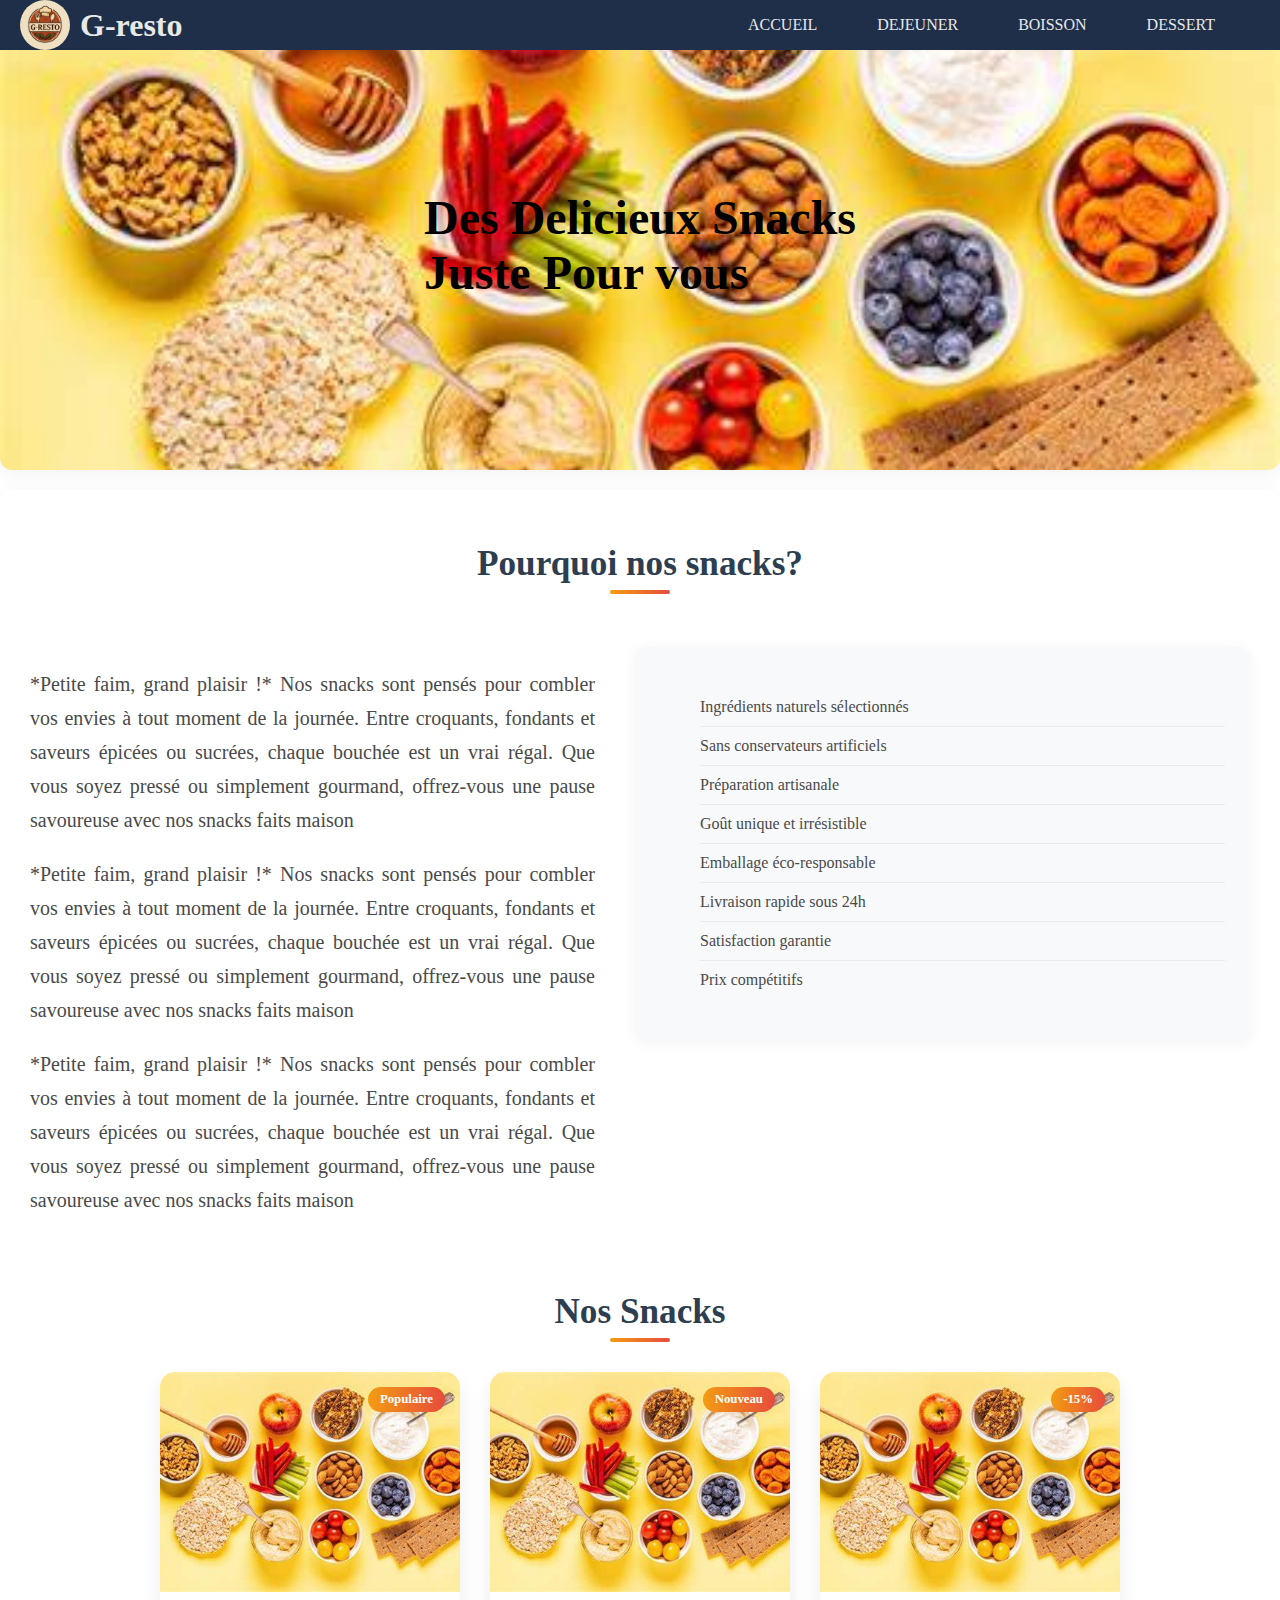
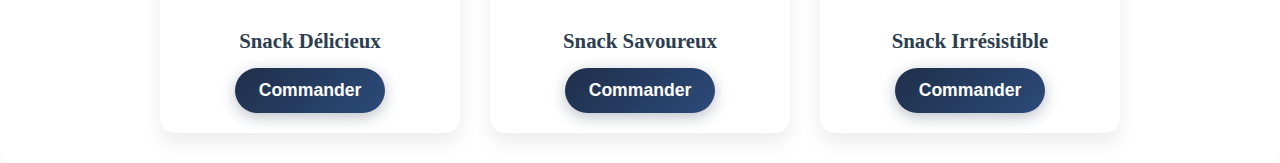
<file: snacks.html>
<!DOCTYPE html>
<html lang="en">
  <head>
    <meta charset="UTF-8" />
    <meta name="viewport" content="width=device-width, initial-scale=1.0" />
    <link
      rel="stylesheet"
      href="https://cdnjs.cloudflare.com/ajax/libs/font-awesome/6.5.1/css/all.min.css"
    />
    <link rel="stylesheet" href="style.css" />
    <title>Document</title>
  </head>
  <body>
    <header>
      <div class="icons">
        <img src="images/file_00000000a8b861fdb24a46d8a40591a1.png" alt="" />
        <h1>G-resto</h1>
      </div>
      <nav>
        <ul>
          <li><a href="index.html">Accueil</a></li>
          <li><a href="lunch.html">Dejeuner</a></li>
          <li><a href="fruits.html">Boisson</a></li>
          <li><a href="dessert.html">dessert</a></li>
        </ul>
      </nav>
    </header>
    <main>
     

      <section class="home-snacks">
        <div class="overlay">
          <div class="slogan">
            <p>
              <span
                >Des Delicieux Snacks <br />
                Juste Pour vous</span
              >
            </p>
          </div>
        </div>
      </section>

      <div class="container">
        <section>
          <div class="section-title">
            <h1>Pourquoi nos snacks?</h1>
          </div>

          <div class="about-snacks">
            <div class="about-text">
              <p>
                *Petite faim, grand plaisir !* Nos snacks sont pensés pour
                combler vos envies à tout moment de la journée. Entre croquants,
                fondants et saveurs épicées ou sucrées, chaque bouchée est un
                vrai régal. Que vous soyez pressé ou simplement gourmand,
                offrez-vous une pause savoureuse avec nos snacks faits maison
              </p>
              <p>
                *Petite faim, grand plaisir !* Nos snacks sont pensés pour
                combler vos envies à tout moment de la journée. Entre croquants,
                fondants et saveurs épicées ou sucrées, chaque bouchée est un
                vrai régal. Que vous soyez pressé ou simplement gourmand,
                offrez-vous une pause savoureuse avec nos snacks faits maison
              </p>
              <p>
                *Petite faim, grand plaisir !* Nos snacks sont pensés pour
                combler vos envies à tout moment de la journée. Entre croquants,
                fondants et saveurs épicées ou sucrées, chaque bouchée est un
                vrai régal. Que vous soyez pressé ou simplement gourmand,
                offrez-vous une pause savoureuse avec nos snacks faits maison
              </p>
            </div>

            <div class="feature-list">
              <ul>
                <li>Ingrédients naturels sélectionnés</li>
                <li>Sans conservateurs artificiels</li>
                <li>Préparation artisanale</li>
                <li>Goût unique et irrésistible</li>
                <li>Emballage éco-responsable</li>
                <li>Livraison rapide sous 24h</li>
                <li>Satisfaction garantie</li>
                <li>Prix compétitifs</li>
              </ul>
            </div>
          </div>

          <h1 class="snacks-title">Nos Snacks</h1>

          <div class="snacks-gallery">
            <div class="snack-card">
              <div class="snack-image">
                <img src="images/snacks.jpg" alt="Snack délicieux" />
                <div class="snack-badge">Populaire</div>
              </div>
              <div class="snack-details">
                <h2 class="snack-title">Snack Délicieux</h2>
                <div class="link">
                  <button>Commander</button>
                </div>
              </div>
            </div>

            <div class="snack-card">
              <div class="snack-image">
                <img src="images/snacks.jpg" alt="Snack savoureux" />
                <div class="snack-badge">Nouveau</div>
              </div>
              <div class="snack-details">
                <h2 class="snack-title">Snack Savoureux</h2>
                <div class="link">
                  <button>Commander</button>
                </div>
              </div>
            </div>

            <div class="snack-card">
              <div class="snack-image">
                <img src="images/snacks.jpg" alt="Snack irrésistible" />
                <div class="snack-badge">-15%</div>
              </div>
              <div class="snack-details">
                <h2 class="snack-title">Snack Irrésistible</h2>
                <div class="link">
                  <button>Commander</button>
                </div>
              </div>
            </div>
          </div>
        </section>
      </div>
    </main>
    
  </body>
</html>
</file>
<file: style.css>
/* ========================================
   STYLES DE BASE
   ======================================== */

body {
  font-family: "Times New Roman", Times, serif;
  margin: 0;
  padding: 0;
  overflow-x: hidden;
}


 .loader {
            position: fixed;
            top: 0;
            left: 0;
            width: 100%;
            height: 100%;
            background: rgba(255, 255, 255, 0.95);
            backdrop-filter: blur(5px);
            display: flex;
            flex-direction: column;
            align-items: center;
            justify-content: center;
            z-index: 9999;
            transition: all 0.3s ease;
        }

        .loader.hide {
            opacity: 0;
            pointer-events: none;
        }

        /* Animation du spinner */
        .spinner {
            width: 50px;
            height: 50px;
            border: 4px solid #e3e3e3;
            border-top: 4px solid #1f2f49;
            border-radius: 50%;
            animation: spin 1s linear infinite;
            margin-bottom: 20px;
        }

        @keyframes spin {
            0% { transform: rotate(0deg); }
            100% { transform: rotate(360deg); }
        }

        /* Texte de chargement */
        .loader-text {
            color: #666;
            font-size: 16px;
            font-weight: 500;
        }


    
     


/* ========================================
   HEADER ET NAVIGATION
   ======================================== */

header {
  background-color: #1f2f49;
  color: #e8e8e8;
  display: flex;
  justify-content: space-between;
  align-items: center;
  padding: 10px 20px;
  position: fixed;
  width: 100%;
  z-index: 1000;
  top: 0;
  height: 50px;
}

.icons {
  display: flex;
  align-items: center;
  gap: 10px;
}

.icons img {
  width: 50px;
  height: 50px;
  border-radius: 50%;
}

nav ul {
  list-style: none;
  display: flex;
  gap: 30px;
  padding: 0 30px;
}

nav ul li a {
  text-decoration: none;
  color: #e8e8e8;
  text-transform: uppercase;
  padding: 15px;
}

nav ul li a:hover {
  background-color: white;
  color: #1a252f;
  transition: 0.5s ease-in;
  border-radius: 10px;
}

.menu-toggle {
  display: none;
  font-size: 28px;
  background: none;
  border: none;
  color: #e8e8e8;
  cursor: pointer;
}

/* ========================================
   SECTIONS HERO
   ======================================== */

.accueil {
  width: 100%;
  height: 400px;
  background: url("images/restaurant-pictures-i3n7zck1njp8i14g.jpg") no-repeat center center/cover;
  position: relative;
  margin-top: 40px;
}

.home-dessert {
  margin-top: 40px;
  width: 100%;
  height: 400px;
  background: url(images/dessert\ 1.jpg) no-repeat center center/cover;
  display: flex;
  align-items: center;
  justify-content: center;
  position: relative;
}
.home-boisson {
  margin-top: 40px;
  width: 100%;
  height: 400px;
  background: url("images/boisson\ 2.avif") no-repeat center center/cover;
  display: flex;
  align-items: center;
  justify-content: center;
  position: relative;
}

.home-lunch {
  margin-top: 40px;
  width: 100%;
  height: 400px;
  background: url('images/dej\ 2.webp') no-repeat center center/cover;
  display: flex;
  align-items: center;
  justify-content: center;
  position: relative;
}

.home-lunch .overlay {
  position: absolute;
  inset: 0;
  background: rgba(0, 0, 0, 0.5);
  display: flex;
  align-items: center;
  justify-content: center;
  text-align: center;
  padding: 20px;
}

/* slogan au centre */
.home-lunch .slogan h1 {
  font-size: 3rem;
  margin-bottom: 10px;
  font-weight: bold;
  text-shadow: 2px 2px 10px rgba(0, 0, 0, 0.7);
}

.home-lunch .slogan p {
  font-size: 1.3rem;
  max-width: 600px;
  margin: 0 auto;
  text-shadow: 1px 1px 8px rgba(0, 0, 0, 0.6);
}

.home-snacks {
  margin: 20px 0;
  width: 100%;
  height: 50vh;
  background: url("images/snacks.jpg") no-repeat center center/cover;
  display: flex;
  align-items: center;
  justify-content: center;
  position: relative;
}

/* ========================================
   OVERLAYS ET CONTENU HERO
   ======================================== */

.dessus {
  background: rgba(0, 0, 0, 0.65);
  width: 25%;
  height: 90%;
  color: #fff;
  font-size: 18px;
  padding: 20px;
}

.home-lunch .overlay {
  width: 100%;
  height: 100%;
  display: flex;
  flex-direction: column;
  justify-content: center;
  align-items: center;
  text-align: center;
  color: #fff;
}

.slogan {
  font-size: 3rem;
  font-weight: 700;
  margin-bottom: 1.5rem;
}

/* ========================================
   CONTRÔLES ET NAVIGATION
   ======================================== */

.fleche {
  width: 50px;
  height: 50px;
  background-color: rgba(0, 0, 0, 0.3);
  display: flex;
  justify-content: center;
  align-items: center;
}

.fleche i {
  color: #fff;
  font-size: 1.8rem;
}

.content {
  position: absolute;
  display: flex;
  gap: 10px;
  right: 100px;
  bottom: 20px;
}

.box {
  position: absolute;
  display: flex;
  gap: 10px;
  top: 10px;
  right: 100px;
}

.box-small {
  width: 25px;
  height: 25px;
  background-color: rgba(0, 0, 0, 0.3);
}

/* ========================================
   MISE EN PAGE PRINCIPALE
   ======================================== */

.all {
  width: 80%;
  margin: 0 auto;
  display: flex;
  gap: 20px;
  flex-wrap: wrap;
}

.left {
  background-color: #fff;
  width: 60%;
  border-radius: 8px;
  box-shadow: 0 2px 10px rgba(0, 0, 0, 0.1);
  overflow: hidden;
}

.right {
  background-color: #fff;
  width: calc(30% - 20px);
  border-radius: 8px;
  box-shadow: 0 2px 10px rgba(0, 0, 0, 0.1);
}

/* ========================================
   EN-TÊTES DE SECTIONS
   ======================================== */

.section-header {
  width: 100%;
  background-color: #1f2f49;
  color: #fff;
  display: flex;
  justify-content: space-between;
  align-items: center;
  padding: 15px 10px;
  font-weight: 500;
  letter-spacing: 0.5px;
}

.section-header p {
  font-size: 16px;
  text-transform: uppercase;
}

.section-header i {
  font-size: 28px;
}

.section-title {
  text-align: center;
  margin-bottom: 40px;
  position: relative;
  color: #2c3e50;
}

.section-title h1 {
  font-size: 2.2rem;
  font-weight: 700;
  position: relative;
  display: inline-block;
}

.section-title h1:after {
  content: "";
  position: absolute;
  width: 60px;
  height: 4px;
  background: linear-gradient(to right, #f39c12, #e74c3c);
  bottom: -10px;
  left: 50%;
  transform: translateX(-50%);
  border-radius: 2px;
}

.section-title h2 {
  font-family: "Playfair Display", serif;
  font-size: 2.5rem;
  color: #333;
  position: relative;
  display: inline-block;
}

.section-title h2::after {
  content: "";
  position: absolute;
  width: 70px;
  height: 3px;
  background: linear-gradient(45deg, #ff7f50, #ff4757);
  bottom: -10px;
  left: 50%;
  transform: translateX(-50%);
}

/* ========================================
   GRILLES ET CARTES
   ======================================== */

.grid {
  display: grid;
  grid-template-columns: repeat(auto-fill, minmax(250px, 1fr));
  gap: 20px;
  padding: 20px;
}

.grid-item {
  background-color: #fff;
  border-radius: 6px;
  overflow: hidden;
  box-shadow: 0 2px 8px rgba(0, 0, 0, 0.08);
  transition: transform 0.3s ease, box-shadow 0.3s ease;
}

.grid-item:hover {
  transform: translateY(-5px);
  box-shadow: 0 5px 15px rgba(0, 0, 0, 0.15);
}

.img {
  width: 100%;
  height: 160px;
  overflow: hidden;
}

.img img {
  width: 100%;
  height: 100%;
  object-fit: cover;
  transition: transform 0.5s ease;
}

.grid-item:hover .img img {
  transform: scale(1.05);
}

.text {
  padding: 15px;
  background-color: #fff;
}

.text h1 {
  color: #1a252f;
  font-size: 18px;
  margin-bottom: 10px;
  font-weight: 600;
}

.text p {
  color: #666;
  font-size: 14px;
  display: flex;
  align-items: center;
  gap: 8px;
}

.text p i {
  color: #1a252f;
  font-size: 14px;
}

.text p span {
  margin-right: 15px;
  display: flex;
  align-items: center;
  gap: 5px;
}

.grid-item span {
  font-size: 20px;
}

/* ========================================
   SIDEBAR
   ======================================== */

.first {
  margin-bottom: 20px;
  border-radius: 8px;
  overflow: hidden;
  box-shadow: 0 2px 10px rgba(0, 0, 0, 0.1);
}

.first ul {
  list-style: none;
  padding: 15px;
}

.first ul li {
  padding: 12px 15px;
  border-bottom: 1px solid #f0f0f0;
  color: #333;
  transition: all 0.3s ease;
  display: flex;
  align-items: center;
}

.first ul li:hover {
  background-color: #f9f9f9;
  padding-left: 20px;
  color: #d62828;
}

.first ul li:last-child {
  border-bottom: none;
}

.input {
  padding: 15px;
}

.input input {
  width: 100%;
  padding: 12px 15px;
  border: 1px solid #ddd;
  border-radius: 4px;
  font-size: 14px;
  transition: all 0.3s ease;
}

.input input:focus {
  border-color: #d62828;
  outline: none;
  box-shadow: 0 0 0 3px rgba(214, 40, 40, 0.2);
}

.input input::placeholder {
  color: #999;
}

/* ========================================
   SECTIONS À PROPOS
   ======================================== */

.about-flex {
  display: flex;
  justify-content: center;
  align-items: center;
  gap: 30px;
}

.about-flex .about-text {
  width: 40%;
  border-radius: 10px;
  font-size: 40px;
}

.about-flex .about-img {
  width: 30%;
}

.about-flex .about-img img {
  width: 100%;
}

.about-snacks {
  display: flex;
  justify-content: space-between;
  align-items: flex-start;
  gap: 40px;
  margin-bottom: 60px;
}

.about-text {
  flex: 1;
  text-align: justify;
}

.about-text p {
  color: #4a4a4a;
  margin-bottom: 15px;
  font-size: 20px;
  line-height: 1.7;
}

/* ========================================
   LISTES DE FONCTIONNALITÉS
   ======================================== */

.feature-list {
  flex: 1;
  background-color: #f8f9fa;
  border-radius: 10px;
  padding: 25px;
  box-shadow: 0 3px 15px rgba(0, 0, 0, 0.05);
}

.feature-list ul {
  list-style: none;
}

.feature-list ul li {
  padding: 10px 0;
  border-bottom: 1px solid #eaeaea;
  display: flex;
  align-items: center;
  color: #4a4a4a;
  font-size: 1rem;
  transition: all 0.3s ease;
}

.feature-list ul li:last-child {
  border-bottom: none;
}

.feature-list ul li:hover {
  transform: translateX(5px);
  color: #e74c3c;
}

/* ========================================
   PRODUITS ET FORMATIONS
   ======================================== */

.produit {
  padding: 40px 20px;
  background-color: #f9f9f9;
}

.produit-grid {
  display: grid;
  grid-template-columns: repeat(auto-fit, minmax(280px, 1fr));
  gap: 40px;
}

.produit-grid-item {
  background-color: #fff;
  padding: 30px 20px;
  border-radius: 15px;
  box-shadow: 0 10px 25px rgba(0, 0, 0, 0.1);
  transition: transform 0.3s ease, box-shadow 0.3s ease;
  font-weight: bold;
}

.produit-grid-item:hover {
  transform: translateY(-10px);
  box-shadow: 0 15px 30px rgba(0, 0, 0, 0.2);
}

.image {
  width: 100%;
  height: 160px;
  margin-bottom: 20px;
  overflow: hidden;
  border-radius: 10px;
}

.image img {
  width: 100%;
  height: 100%;
  object-fit: cover;
}

.produit-des p {
  font-size: 2rem;
  color: #333;
  margin-bottom: 15px;
  text-align: center;
}

.produit-grid-item ul {
  list-style: none;
  padding: 0;
  margin: 0 0 20px 0;
}

.produit-grid-item ul li {
  text-align: center;
  padding: 10px 0;
  border-bottom: 1px solid #ddd;
  font-size: 0.95rem;
  color: #555;
}

.link {
  text-align: center;
}

.link button {
  background-color: #2c3e50;
  color: #fff;
  padding: 12px 24px;
  border-radius: 25px;
  border: none;
  cursor: pointer;
  transition: background-color 0.3s ease;
}

.link button:hover {
  background-color: #1a252f;
}

.training {
  width: 90%;
  max-width: 1200px;
  margin: 50px auto;
  padding: 40px 20px;
  background-color: #fdfdfd;
}

.training-flex-col {
  display: flex;
  flex-direction: column;
  gap: 40px;
}

.training-flex {
  display: flex;
  flex-direction: row;
  background-color: #fff;
  border-radius: 12px;
  overflow: hidden;
  box-shadow: 0 8px 20px rgba(0, 0, 0, 0.1);
  transition: transform 0.3s ease;
}

.training-flex:hover {
  transform: translateY(-5px);
}

.training-flex-text {
  flex: 1;
  padding: 40px;
  font-family: "Roboto", sans-serif;
}

.training-flex-text h1 {
  font-size: 1.8rem;
  color: #2c3e50;
  margin-bottom: 15px;
}

.training-flex-text p {
  font-size: 1rem;
  line-height: 1.6;
  color: #555;
}

.training-flex-img {
  flex: 1;
  max-height: 300px;
  overflow: hidden;
}

.training-flex-img img {
  width: 100%;
  height: 100%;
  object-fit: cover;
}

/* ========================================
   SECTIONS GÉNÉRALES
   ======================================== */

section {
  background-color: #fff;
  border-radius: 12px;
  box-shadow: 0 5px 20px rgba(0, 0, 0, 0.05);
  overflow: hidden;
  padding: 30px;
}

/* ========================================
   SNACKS
   ======================================== */

.snacks-title {
  text-align: center;
  margin: 40px 0 30px;
  color: #2c3e50;
  font-size: 2.2rem;
  font-weight: 700;
  position: relative;
}

.snacks-title:after {
  content: "";
  position: absolute;
  width: 60px;
  height: 4px;
  background: linear-gradient(to right, #f39c12, #e74c3c);
  bottom: -10px;
  left: 50%;
  transform: translateX(-50%);
  border-radius: 2px;
}

.snacks-gallery {
  display: flex;
  justify-content: center;
  flex-wrap: wrap;
  gap: 30px;
  margin-top: 40px;
}

.snack-card {
  background-color: #fff;
  border-radius: 15px;
  overflow: hidden;
  box-shadow: 0 10px 20px rgba(0, 0, 0, 0.08);
  width: 300px;
  transition: transform 0.3s ease, box-shadow 0.3s ease;
}

.snack-card:hover {
  transform: translateY(-8px);
  box-shadow: 0 15px 30px rgba(0, 0, 0, 0.15);
}

.snack-image {
  position: relative;
  overflow: hidden;
  height: 220px;
}

.snack-image img {
  width: 100%;
  height: 100%;
  object-fit: cover;
  transition: transform 0.5s ease;
}

.snack-card:hover .snack-image img {
  transform: scale(1.1);
}

.snack-badge {
  position: absolute;
  top: 15px;
  right: 15px;
  background: linear-gradient(to right, #f39c12, #e74c3c);
  color: white;
  padding: 5px 12px;
  border-radius: 20px;
  font-size: 0.8rem;
  font-weight: 600;
}

.snack-details {
  padding: 20px;
  text-align: center;
}

.snack-title {
  color: #2c3e50;
  font-size: 1.3rem;
  margin-bottom: 15px;
  font-weight: 600;
}

/* ========================================
   DESSERTS
   ======================================== */

.desserts-container {
  max-width: 1200px;
  margin: 0 auto;
  padding: 50px 20px;
}

.desserts-gallery {
  display: grid;
  grid-template-columns: repeat(auto-fill, minmax(280px, 1fr));
  gap: 30px;
}

.dessert-card {
  background: white;
  border-radius: 15px;
  overflow: hidden;
  box-shadow: 0 10px 25px rgba(0, 0, 0, 0.08);
  transition: all 0.3s ease;
}

.dessert-card:hover {
  transform: translateY(-10px);
  box-shadow: 0 15px 35px rgba(0, 0, 0, 0.12);
}

.dessert-image {
  position: relative;
  height: 250px;
  overflow: hidden;
}

.dessert-image img {
  width: 100%;
  height: 100%;
  object-fit: cover;
  transition: transform 0.6s ease;
}

.dessert-card:hover .dessert-image img {
  transform: scale(1.05);
}

.dessert-badge {
  position: absolute;
  top: 15px;
  right: 15px;
  background: linear-gradient(45deg, #ff7f50, #ff4757);
  color: white;
  padding: 6px 12px;
  border-radius: 20px;
  font-size: 0.8rem;
  font-weight: 500;
}

.dessert-info {
  padding: 20px;
  text-align: center;
}

.dessert-name {
  font-family: "Playfair Display", serif;
  font-size: 1.3rem;
  color: #333;
  margin-bottom: 8px;
  font-weight: 600;
}

.dessert-price {
  font-weight: 600;
  font-size: 1.1rem;
  color: #ff4757;
  margin-bottom: 15px;
  display: block;
}

/* ========================================
   BOUTONS ET INTERACTIONS
   ======================================== */

.order-button {
  background: linear-gradient(45deg, #ff7f50, #ff4757);
  color: white;
  border: none;
  padding: 10px 25px;
  border-radius: 25px;
  font-size: 0.9rem;
  font-weight: 500;
  cursor: pointer;
  transition: all 0.3s ease;
  display: inline-flex;
  align-items: center;
  gap: 8px;
  box-shadow: 0 4px 10px rgba(255, 71, 87, 0.3);
}

.order-button:hover {
  background: linear-gradient(45deg, #ff4757, #ff7f50);
  transform: translateY(-2px);
  box-shadow: 0 6px 15px rgba(255, 71, 87, 0.4);
}

.rating {
  display: flex;
  justify-content: center;
  margin-bottom: 15px;
  color: #ffc107;
  font-size: 0.9rem;
}

.contact {
            display: grid;
            grid-template-columns: 1fr 1fr;
            gap: 40px;
            align-items: start;
        }

        .info {
            background: rgba(255, 255, 255, 0.95);
            backdrop-filter: blur(10px);
            padding: 40px 30px;
            border-radius: 20px;
            box-shadow: 0 15px 35px rgba(0, 0, 0, 0.1);
            text-align: center;
            border: 1px solid rgba(255, 255, 255, 0.2);
            transition: transform 0.3s ease, box-shadow 0.3s ease;
        }

        .info:hover {
            transform: translateY(-5px);
            box-shadow: 0 20px 40px rgba(0, 0, 0, 0.15);
        }

        .info p {
            font-size: 1.1rem;
            color: #333;
            margin-bottom: 15px;
            display: flex;
            align-items: center;
            justify-content: center;
            gap: 10px;
        }

        .info p:before {
            font-family: 'Font Awesome 6 Free';
            font-weight: 900;
            color: #1f2f49;
        }

        .info p:nth-child(1):before {
            content: '\f3c5';
        }

        .info p:nth-child(2):before {
            content: '\f0e0';
        }

        .info p:nth-child(3):before {
            content: '\f095';
        }

        .icon {
            display: flex;
            justify-content: center;
            gap: 20px;
            margin-top: 30px;
        }

        .icon i {
            color: #1f2f49;
            transition: all 0.3s ease;
            cursor: pointer;
            padding: 10px;
            border-radius: 50%;
            background: rgba(31, 47, 73, 0.1);
        }

        .icon i:hover {
            color: white;
            background: #1f2f49;
            transform: translateY(-3px);
        }

        .formulaire {
            background: rgba(255, 255, 255, 0.95);
            backdrop-filter: blur(10px);
            border-radius: 20px;
            box-shadow: 0 15px 35px rgba(0, 0, 0, 0.1);
            border: 1px solid rgba(255, 255, 255, 0.2);
            overflow: hidden;
            transition: transform 0.3s ease, box-shadow 0.3s ease;
        }

        .formulaire:hover {
            transform: translateY(-5px);
            box-shadow: 0 20px 40px rgba(0, 0, 0, 0.15);
        }

        form {
            padding: 40px;
            display: flex;
            flex-direction: column;
            gap: 20px;
        }

        .groupe {
            display: flex;
            flex-direction: column;
            gap: 8px;
        }

        label {
            color: #1f2f49;
            font-weight: 600;
            font-size: 1rem;
        }

        input,
        textarea {
            padding: 12px 15px;
            border: 2px solid #e0e0e0;
            border-radius: 10px;
            font-size: 1rem;
            transition: all 0.3s ease;
            background: rgba(255, 255, 255, 0.9);
        }

        input:focus,
        textarea:focus {
            outline: none;
            border-color: #1f2f49;
            box-shadow: 0 0 0 3px rgba(31, 47, 73, 0.1);
            transform: translateY(-2px);
        }

        textarea {
            min-height: 120px;
            resize: vertical;
        }

        .bouton {
            display: flex;
            justify-content: center;
            margin-top: 10px;
        }

        button {
            padding: 15px 40px;
            background: linear-gradient(135deg, #1f2f49 0%, #2c4a7a 100%);
            color: white;
            border: none;
            border-radius: 25px;
            font-size: 1.1rem;
            font-weight: 600;
            cursor: pointer;
            transition: all 0.3s ease;
            box-shadow: 0 4px 15px rgba(31, 47, 73, 0.3);
        }

        button:hover {
            background: linear-gradient(135deg, #2c4a7a 0%, #1f2f49 100%);
            transform: translateY(-2px);
            box-shadow: 0 6px 20px rgba(31, 47, 73, 0.4);
        }

        button:active {
            transform: translateY(0);
        }

         footer {
            background-color: #1f2f49;
            color: white;
            padding: 40px 20px 20px;
            margin-top: auto;
            position: relative;
            overflow: hidden;
        }
        
        /* footer::before {
            content: '';
            position: absolute;
            top: 0;
            left: 0;
            right: 0;
            height: 1px;
            background: linear-gradient(90deg, transparent, rgba(255,255,255,0.3), transparent);
        } */
        
        .footer-content {
            max-width: 1200px;
            margin: 0 auto;
            display: grid;
            grid-template-columns: repeat(auto-fit, minmax(250px, 1fr));
            gap: 30px;
            margin-bottom: 30px;
        }
        
        .footer-section h3 {
            color: #64b5f6;
            margin-bottom: 15px;
            font-size: 18px;
            font-weight: 600;
        }
        
        .footer-section ul {
            list-style: none;
            padding: 0;
            margin: 0;
        }
        
        .footer-section ul li {
            margin-bottom: 8px;
        }
        
        .footer-section ul li a {
            color: #e3f2fd;
            text-decoration: none;
            transition: color 0.3s ease;
            font-size: 14px;
        }
        
        .footer-section ul li a:hover {
            color: #64b5f6;
        }
        
        .footer-section p {
            color: #e3f2fd;
            line-height: 1.6;
            font-size: 14px;
            margin: 0;
        }
        
        .social-links {
            display: flex;
            gap: 15px;
            margin-top: 15px;
        }
        
        .social-links a {
            display: inline-flex;
            align-items: center;
            justify-content: center;
            width: 40px;
            height: 40px;
            background: rgba(255, 255, 255, 0.1);
            border-radius: 50%;
            color: white;
            text-decoration: none;
            transition: all 0.3s ease;
            backdrop-filter: blur(10px);
        }
        
        .social-links a:hover {
            background: rgba(100, 181, 246, 0.3);
            transform: translateY(-2px);
        }
        
        .footer-bottom {
            text-align: center;
            padding-top: 20px;
            border-top: 1px solid rgba(255, 255, 255, 0.1);
            color: #b3e5fc;
            font-size: 14px;
        }
        
        .footer-bottom p {
            margin: 5px 0;
        }
        
        .footer-links {
            display: flex;
            justify-content: center;
            gap: 20px;
            margin-top: 10px;
            flex-wrap: wrap;
        }
        
        .footer-links a {
            color: #b3e5fc;
            text-decoration: none;
            font-size: 12px;
            transition: color 0.3s ease;
        }
        
        .footer-links a:hover {
            color: #64b5f6;
        }
        
        @media (max-width: 768px) {
            .footer-content {
                grid-template-columns: 1fr;
                text-align: center;
            }
            
            .social-links {
                justify-content: center;
            }
            
            .footer-links {
                flex-direction: column;
                gap: 10px;
            }
        }
        
        .animate-fade-in {
            animation: fadeIn 0.6s ease-in;
        }
        
        @keyframes fadeIn {
            from { opacity: 0; transform: translateY(20px); }
            to { opacity: 1; transform: translateY(0); }
        }

        /* Responsive Design */
        @media (max-width: 1024px) {
            .contact {
                gap: 30px;
            }
            
            .section-title h1 {
                font-size: 2.5rem;
            }
        }

        @media (max-width: 768px) {
            .training {
                padding: 0 15px;
            }

            .contact {
                grid-template-columns: 1fr;
                gap: 30px;
            }

            .section-title {
                margin-bottom: 30px;
            }

            .section-title h1 {
                font-size: 2rem;
            }

            .info {
                padding: 30px 20px;
            }

            form {
                padding: 30px 20px;
            }

            .icon {
                gap: 15px;
            }

            .icon i {
                font-size: 1.5rem;
            }
        }

        @media (max-width: 480px) {
            .training {
                padding: 0 10px;
            }

            .section-title h1 {
                font-size: 1.8rem;
            }

            .info {
                padding: 25px 15px;
            }

            .info p {
                font-size: 1rem;
            }

            form {
                padding: 25px 15px;
                gap: 15px;
            }

            button {
                padding: 12px 30px;
                font-size: 1rem;
            }

            .icon i {
                font-size: 1.3rem;
                padding: 8px;
            }
        }

        @media (max-width: 320px) {
            .section-title h1 {
                font-size: 1.5rem;
            }

            .info {
                padding: 20px 10px;
            }

            .info p {
                font-size: 0.9rem;
                flex-direction: column;
                gap: 5px;
            }

            form {
                padding: 20px 10px;
            }

            input,
            textarea {
                padding: 10px 12px;
                font-size: 0.9rem;
            }

            button {
                padding: 10px 25px;
                font-size: 0.9rem;
            }
        }

        /* Animation d'entrée */
        @keyframes fadeInUp {
            from {
                opacity: 0;
                transform: translateY(30px);
            }
            to {
                opacity: 1;
                transform: translateY(0);
            }
        }

        .info,
        .formulaire {
            animation: fadeInUp 0.6s ease forwards;
        }

        .formulaire {
            animation-delay: 0.2s;
        }








/* Responsive pour header */
@media (max-width: 768px) {
  header {
    padding: 8px 15px;
    height: 55px;
  }

  .icons img {
    width: 40px;
    height: 40px;
  }

  .menu-toggle {
    display: block;
    font-size: 24px;
  }

  .nav-menu {
    display: none;
    position: absolute;
    top: 63px;
    right: 0;
    background-color: #1f2f49;
    width: 100%;
    box-shadow: 0 4px 8px rgba(0, 0, 0, 0.15);
  }

  .nav-menu ul {
    flex-direction: column;
    gap: 0;
    padding: 0;
  }

  .nav-menu ul li {
    border-top: 1px solid rgba(255, 255, 255, 0.1);
    text-align: center;
  }

  .nav-menu ul li a {
    display: block;
    padding: 18px 15px;
    font-size: 14px;
  }

  .nav-menu.active {
    display: block;
    animation: slideDown 0.3s ease;
  }

  @keyframes slideDown {
    from { opacity: 0; transform: translateY(-10px); }
    to { opacity: 1; transform: translateY(0); }
  }
}

/* Responsive pour section accueil */
@media (max-width: 768px) {
  .accueil {
    height: 300px;
    margin-top: 50px;
  }

  .dessus {
    width: 90%;
    height: 85%;
    font-size: 16px;
    padding: 15px;
    margin: 0 auto;
    position: relative;
    top: 50%;
    transform: translateY(-50%);
  }

  .content {
    right: 20px;
    bottom: 15px;
  }

  .box {
    right: 20px;
    top: 15px;
  }

  .fleche {
    width: 40px;
    height: 40px;
  }

  .fleche i {
    font-size: 1.4rem;
  }

  .box-small {
    width: 20px;
    height: 20px;
  }
}

@media (max-width: 480px) {
  .accueil {
    height: 250px;
  }

  .dessus {
    width: 95%;
    font-size: 14px;
    padding: 10px;
  }

  .content, .box {
    right: 10px;
  }
}

/* Responsive pour section principale */
@media (max-width: 1024px) {
  .all {
    width: 95%;
    flex-direction: column;
    gap: 15px;
  }

  .left, .right {
    width: 100%;
  }
}

@media (max-width: 768px) {
  .all {
    width: 100%;
    padding: 0 10px;
  }

  .section-header {
    padding: 12px 8px;
  }

  .section-header p {
    font-size: 14px;
  }

  .section-header i {
    font-size: 24px;
  }

  .grid {
    grid-template-columns: 1fr;
    padding: 15px 10px;
    gap: 15px;
  }

  .grid-item {
    margin-bottom: 5px;
  }

  .img {
    height: 140px;
  }

  .text {
    padding: 12px;
  }

  .text h1 {
    font-size: 16px;
    margin-bottom: 8px;
  }

  .text p {
    font-size: 13px;
    flex-direction: column;
    align-items: flex-start;
    gap: 6px;
  }

  .text p span {
    margin-right: 0;
    margin-bottom: 3px;
  }

  .first ul {
    padding: 10px;
  }

  .first ul li {
    padding: 10px 12px;
    font-size: 14px;
  }

  .input {
    padding: 12px;
  }

  .input input {
    font-size: 14px;
    padding: 12px;
  }
}

@media (max-width: 480px) {
  .grid {
    padding: 10px 5px;
  }

  .text h1 {
    font-size: 15px;
  }

  .text p {
    font-size: 12px;
  }

  .first ul li {
    padding: 8px 10px;
    font-size: 13px;
  }
}

/* Responsive pour sections home */
@media (max-width: 768px) {
  .home-boisson, .home-dessert, .home-lunch {
    /* margin-top: 10px; */
    height: 250px;
  }

  .home-snacks {
    margin: 15px 0;
    height: 40vh;
  }

  .slogan {
    font-size: 2rem;
    margin-bottom: 1rem;
    padding: 0 15px;
    text-align: center;
  }
}

@media (max-width: 480px) {
  .home-boisson, .home-dessert, .home-lunch, .home-snacks {
    height: 200px;
  }

  .slogan {
    font-size: 1.5rem;
    padding: 0 10px;
  }
}

/* Responsive pour about-flex */
@media (max-width: 1024px) {
  .about-flex {
    flex-direction: column;
    gap: 25px;
    padding: 0 20px;
  }

  .about-flex .about-img,
  .about-flex .about-text {
    width: 100%;
  }

  .about-flex .about-text {
    font-size: 24px;
    text-align: center;
  }

  .about-text p {
    font-size: 16px;
    line-height: 1.6;
    text-align: justify;
  }
}

@media (max-width: 768px) {
  .about-flex {
    padding: 0 15px;
    gap: 20px;
  }

  .about-flex .about-text {
    font-size: 20px;
  }

  .about-text p {
    font-size: 15px;
    line-height: 1.5;
  }
}

@media (max-width: 480px) {
  .about-flex .about-text {
    font-size: 18px;
  }

  .about-text p {
    font-size: 14px;
  }
}

/* Responsive pour produits */
@media (max-width: 1024px) {
  .produit {
    padding: 30px 15px;
  }

  .produit-grid {
    grid-template-columns: repeat(auto-fit, minmax(250px, 1fr));
    gap: 25px;
  }
}

@media (max-width: 768px) {
  .produit {
    padding: 25px 10px;
  }

  .produit-grid {
    grid-template-columns: 1fr;
    gap: 20px;
  }

  .produit-grid-item {
    padding: 20px 15px;
  }

  .produit-des p {
    font-size: 1.5rem;
    margin-bottom: 12px;
  }

  .produit-grid-item ul li {
    font-size: 0.9rem;
    padding: 8px 0;
  }

  .link button {
    padding: 10px 20px;
    font-size: 14px;
  }
}

@media (max-width: 480px) {
  .produit-des p {
    font-size: 1.3rem;
  }

  .produit-grid-item ul li {
    font-size: 0.85rem;
  }
}

/* Responsive pour training */
@media (max-width: 1024px) {
  .training {
    width: 95%;
    padding: 30px 15px;
  }

  .training-flex {
    flex-direction: column;
  }

  .training-flex-text {
    padding: 25px 20px;
  }

  .training-flex-text h1 {
    font-size: 1.6rem;
  }

  .training-flex-img {
    max-height: 250px;
  }
}

@media (max-width: 768px) {
  .training {
    width: 100%;
    padding: 20px 10px;
    margin: 30px auto;
  }

  .training-flex-col {
    gap: 25px;
  }

  .training-flex-text {
    padding: 20px 15px;
  }

  .training-flex-text h1 {
    font-size: 1.4rem;
    margin-bottom: 12px;
  }

  .training-flex-text p {
    font-size: 0.9rem;
    line-height: 1.5;
  }

  .training-flex-img {
    max-height: 200px;
  }
}

/* Responsive pour sections */
@media (max-width: 1024px) {
  section {
    padding: 25px 20px;
  }

  .about-snacks {
    flex-direction: column;
    gap: 25px;
  }

  .about-text p {
    font-size: 18px;
  }
}

@media (max-width: 768px) {
  section {
    padding: 20px 15px;
  }

  .section-title h1 {
    font-size: 1.8rem;
  }

  .about-snacks {
    gap: 20px;
    margin-bottom: 40px;
  }

  .about-text p {
    font-size: 16px;
    line-height: 1.6;
  }

  .feature-list {
    padding: 20px 15px;
  }

  .feature-list ul li {
    font-size: 0.9rem;
    padding: 8px 0;
  }

  .snacks-title {
    font-size: 1.8rem;
    margin: 30px 0 25px;
  }

  .snacks-gallery {
    gap: 20px;
  }

  .snack-card {
    width: 100%;
    max-width: 350px;
  }

  .snack-image {
    height: 180px;
  }

  .snack-details {
    padding: 15px;
  }

  .snack-title {
    font-size: 1.1rem;
    margin-bottom: 12px;
  }
}

@media (max-width: 480px) {
  .section-title h1 {
    font-size: 1.5rem;
  }

  .about-text p {
    font-size: 15px;
  }

  .snacks-title {
    font-size: 1.5rem;
  }

  .snack-image {
    height: 160px;
  }

  .snack-title {
    font-size: 1rem;
  }
}

/* Responsive pour desserts */
@media (max-width: 1024px) {
  .desserts-container {
    padding: 40px 15px;
  }

  .desserts-gallery {
    grid-template-columns: repeat(auto-fit, minmax(250px, 1fr));
    gap: 25px;
  }
}

@media (max-width: 768px) {
  .desserts-container {
    padding: 30px 10px;
  }

  .section-title h2 {
    font-size: 2rem;
  }

  .desserts-gallery {
    grid-template-columns: 1fr;
    gap: 20px;
  }

  .dessert-card {
    max-width: 400px;
    margin: 0 auto;
  }

  .dessert-image {
    height: 200px;
  }

  .dessert-info {
    padding: 15px;
  }

  .dessert-name {
    font-size: 1.2rem;
    margin-bottom: 6px;
  }

  .dessert-price {
    font-size: 1rem;
    margin-bottom: 12px;
  }

  .order-button {
    padding: 8px 20px;
    font-size: 0.85rem;
  }

  .rating {
    font-size: 0.85rem;
    margin-bottom: 12px;
  }
}

@media (max-width: 480px) {
  .section-title h2 {
    font-size: 1.7rem;
  }

  .dessert-image {
    height: 180px;
  }

  .dessert-name {
    font-size: 1.1rem;
  }

  .dessert-price {
    font-size: 0.95rem;
  }

  .order-button {
    padding: 7px 18px;
    font-size: 0.8rem;
  }
}


/* 1. SOLUTION GLOBALE - Masquer l'overflow horizontal */
html, body {
    overflow-x: hidden !important;
}

/* Alternative plus spécifique */
body {
    overflow-x: hidden;
    max-width: 100vw;
}

/* 2. CONTENEUR SPÉCIFIQUE pour isoler les animations */
.aos-container {
    overflow: hidden;
    width: 100%;
    position: relative;
}

/* 3. PRÉVENTION sur les éléments animés */
[data-aos] {
    max-width: 100%;
    box-sizing: border-box;
}



/* 5. CORRECTIONS SPÉCIFIQUES pour les animations slides */
[data-aos="slide-left"],
[data-aos="slide-right"] {
    transform: translate3d(0, 0, 0) !important;
}

/* Avant l'animation - empêcher le débordement */
[data-aos="slide-left"]:not(.aos-animate) {
    transform: translate3d(-100px, 0, 0);
    max-width: calc(100% - 100px);
}

[data-aos="slide-right"]:not(.aos-animate) {
    transform: translate3d(100px, 0, 0);
    max-width: calc(100% - 100px);
}






.grid-container {
    overflow: hidden;
    min-width: 0; /* Important pour CSS Grid */
}

/* 9. RESET pour éviter les conflits */
* {
    box-sizing: border-box;
}



.modal {
  display: none;
  position: fixed;
  z-index: 1000;
  left: 0; top: 0;
  width: 100%; height: 100%;
  background-color: rgba(0, 0, 0, 0.6);
  justify-content: center;
  align-items: center;
}

.modal-content {
  background: white;
  padding: 30px;
  border-radius: 10px;
  max-width: 400px;
  text-align: center;
}

.payment-options {
  display: flex;
  justify-content: space-around;
  margin-bottom: 10px;
}

.payment-btn {
  padding: 10px 15px;
  border: none;
  background-color: #1f2f49;
  color: white;
  border-radius: 5px;
  cursor: pointer;
}

.payment-btn:hover {
  background-color: #2f3f69;
}

.confirm-btn {
  margin-top: 10px;
  padding: 10px 20px;
  background-color: green;
  color: white;
  border: none;
  border-radius: 5px;
  cursor: pointer;
}
</file>
